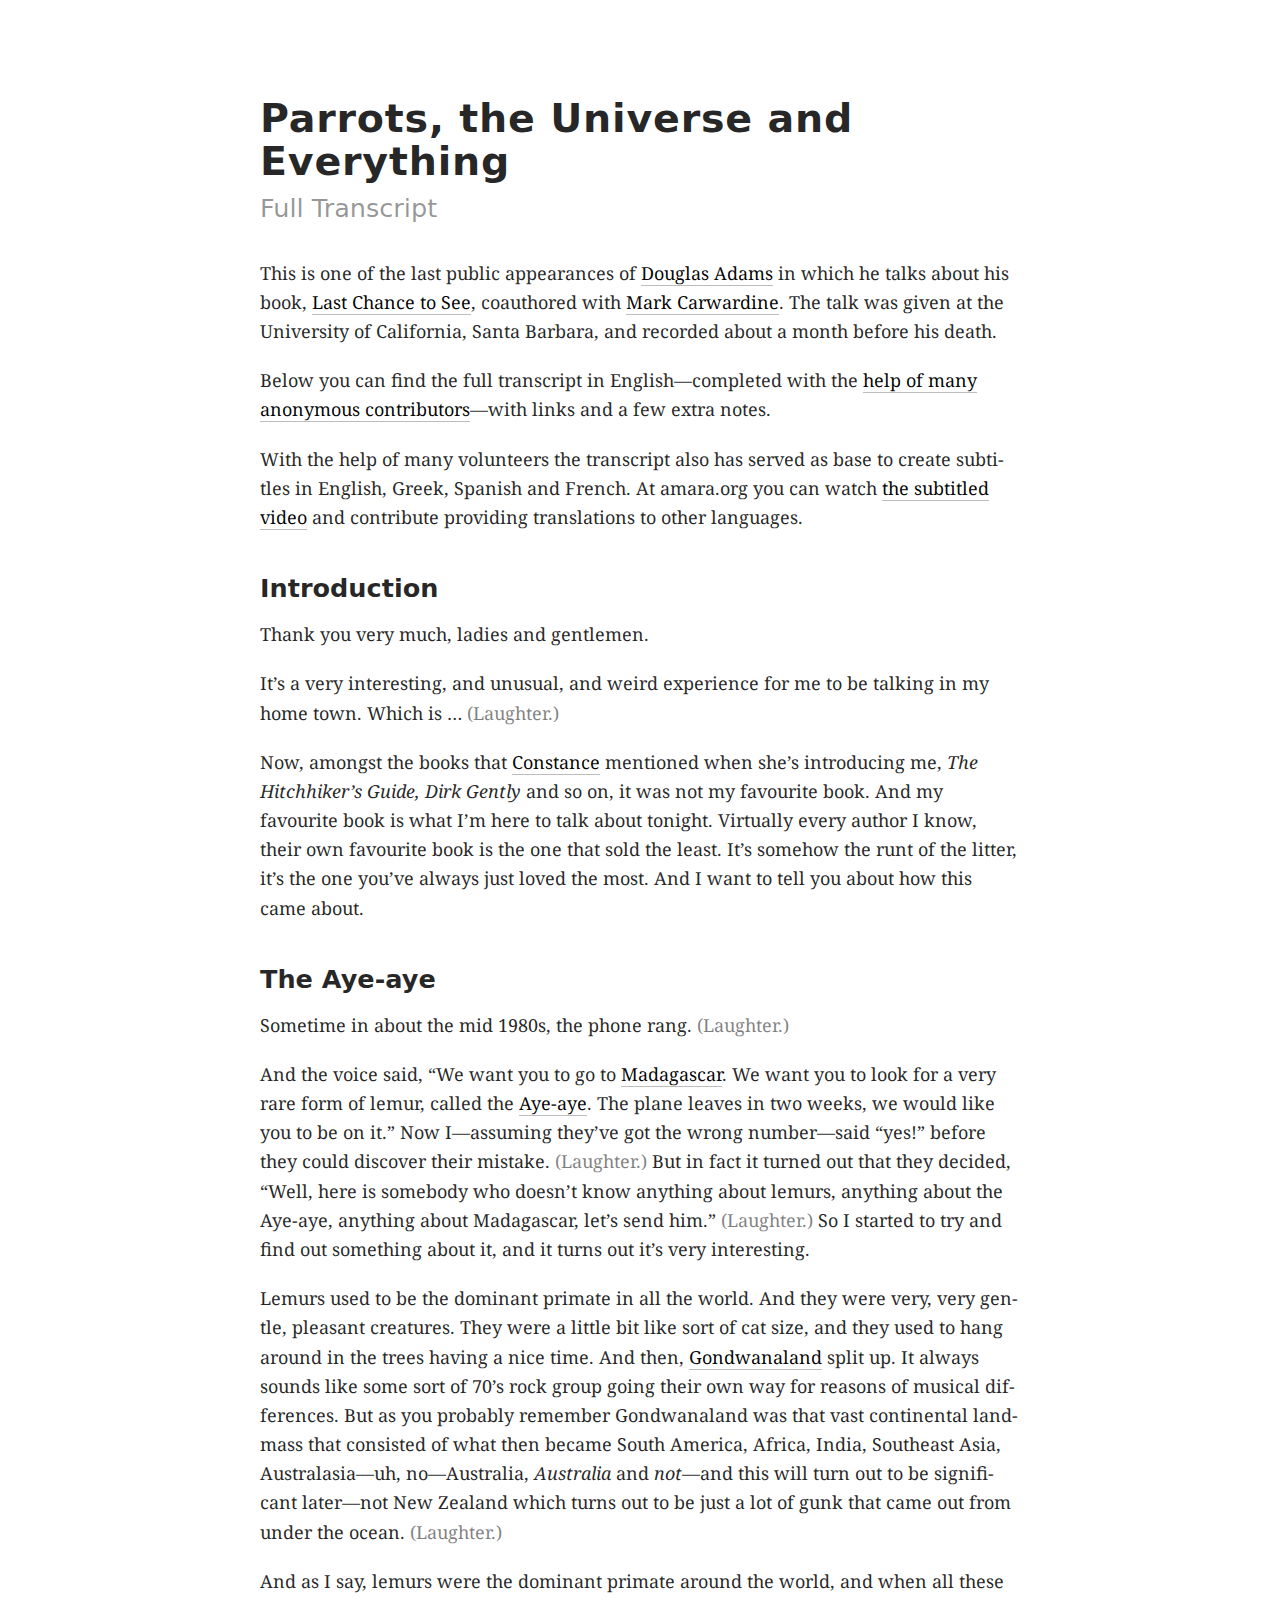
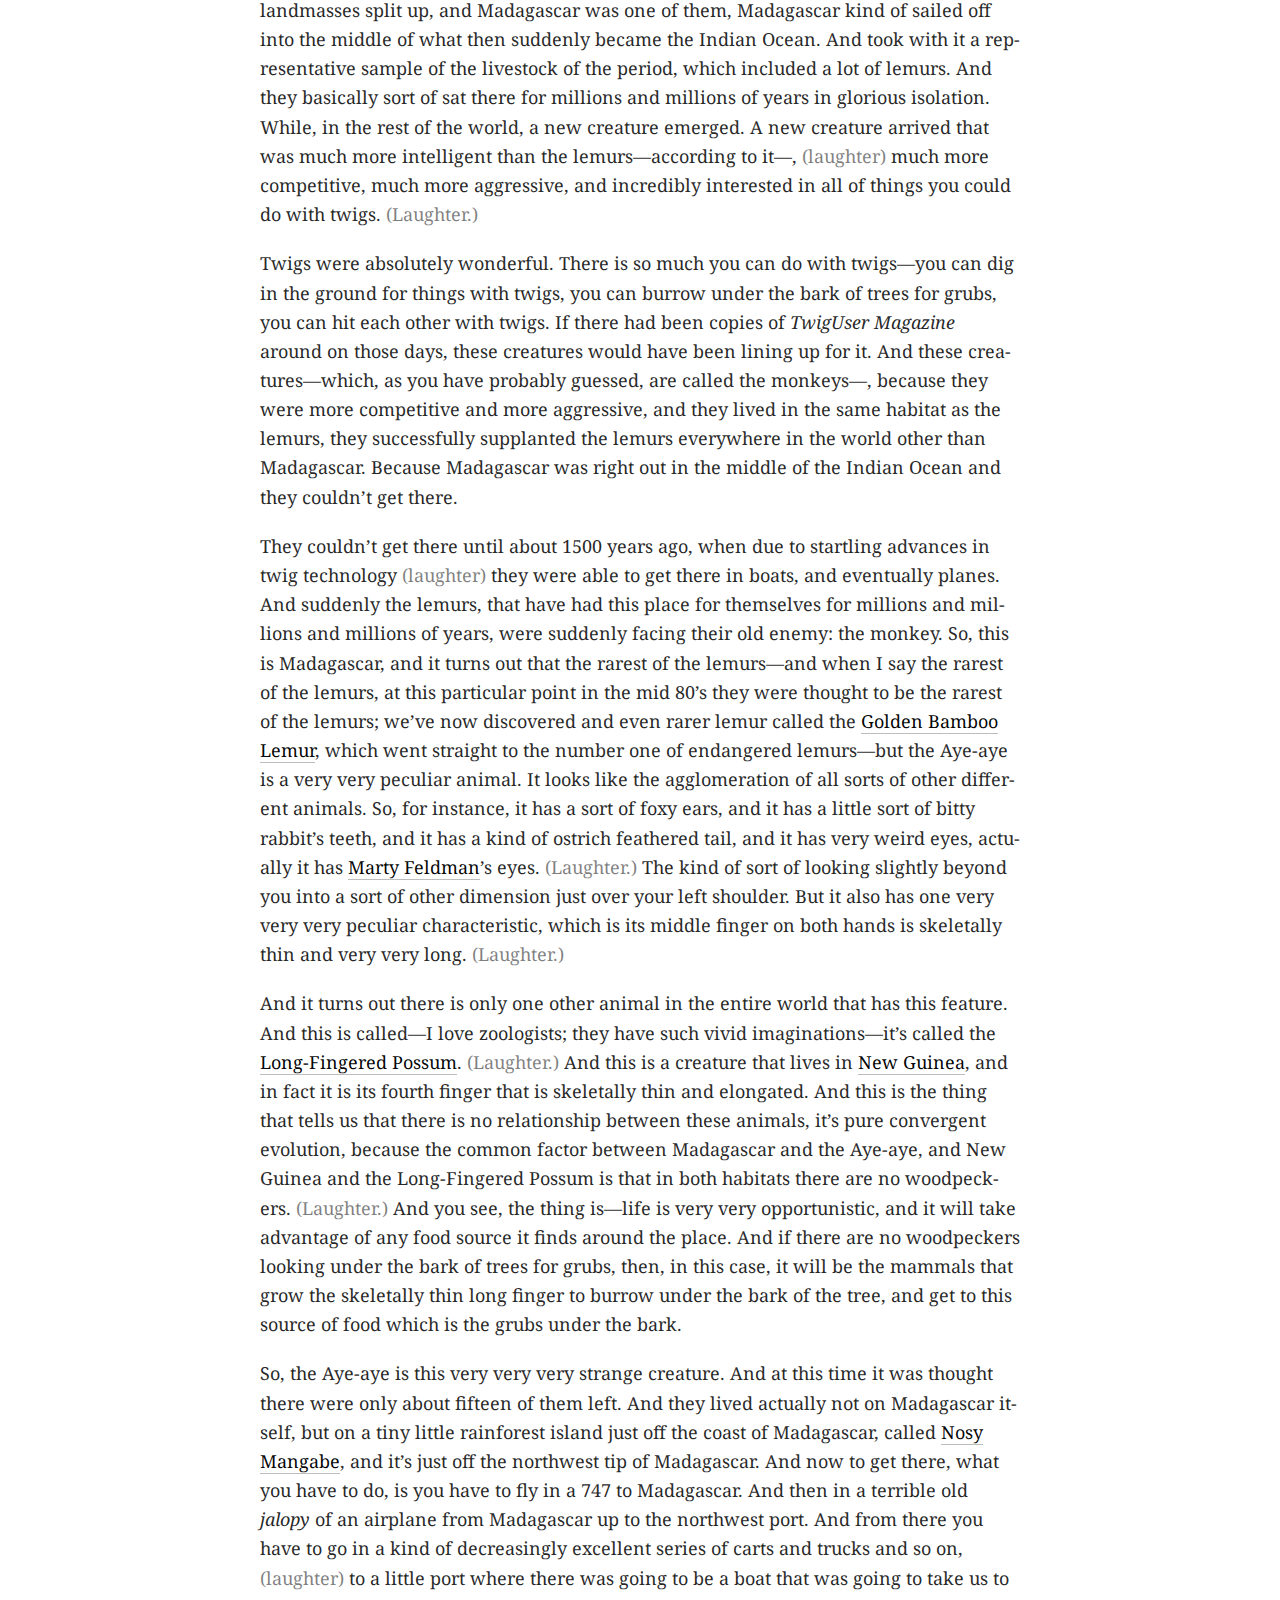
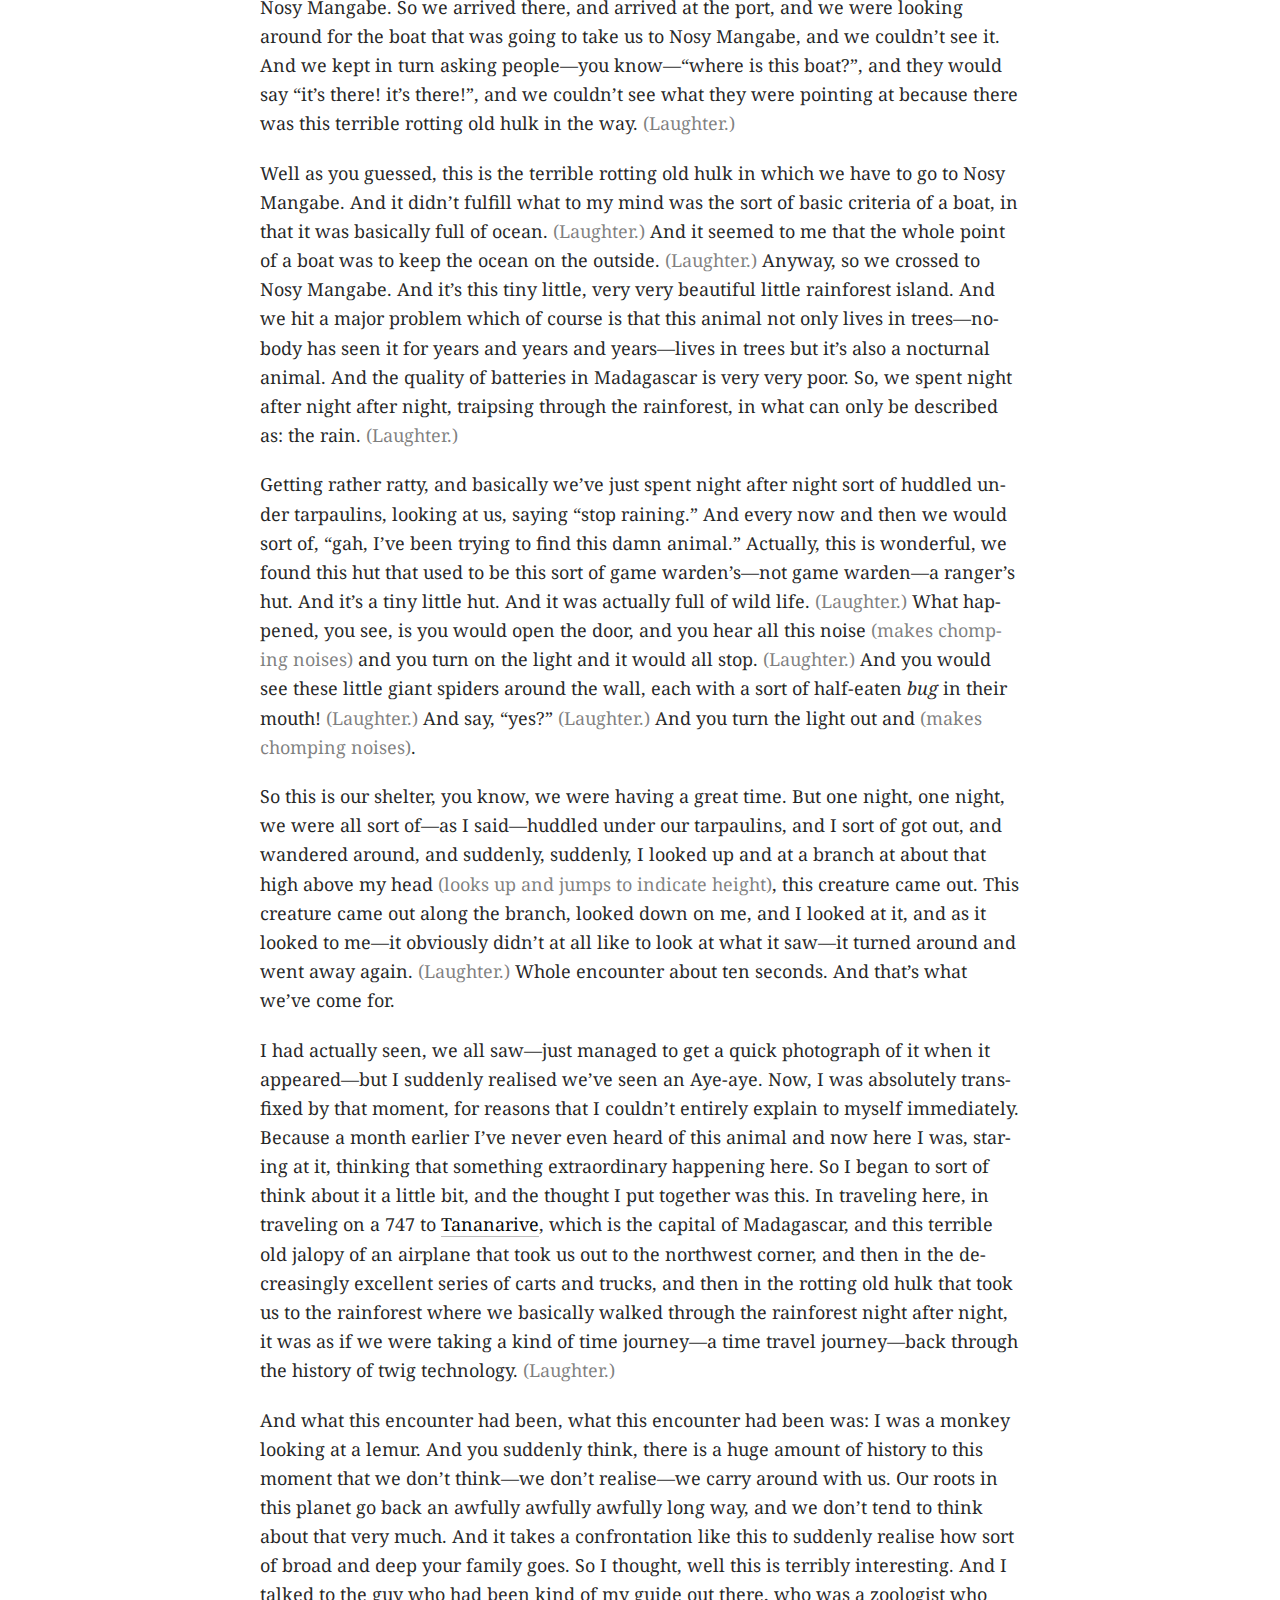
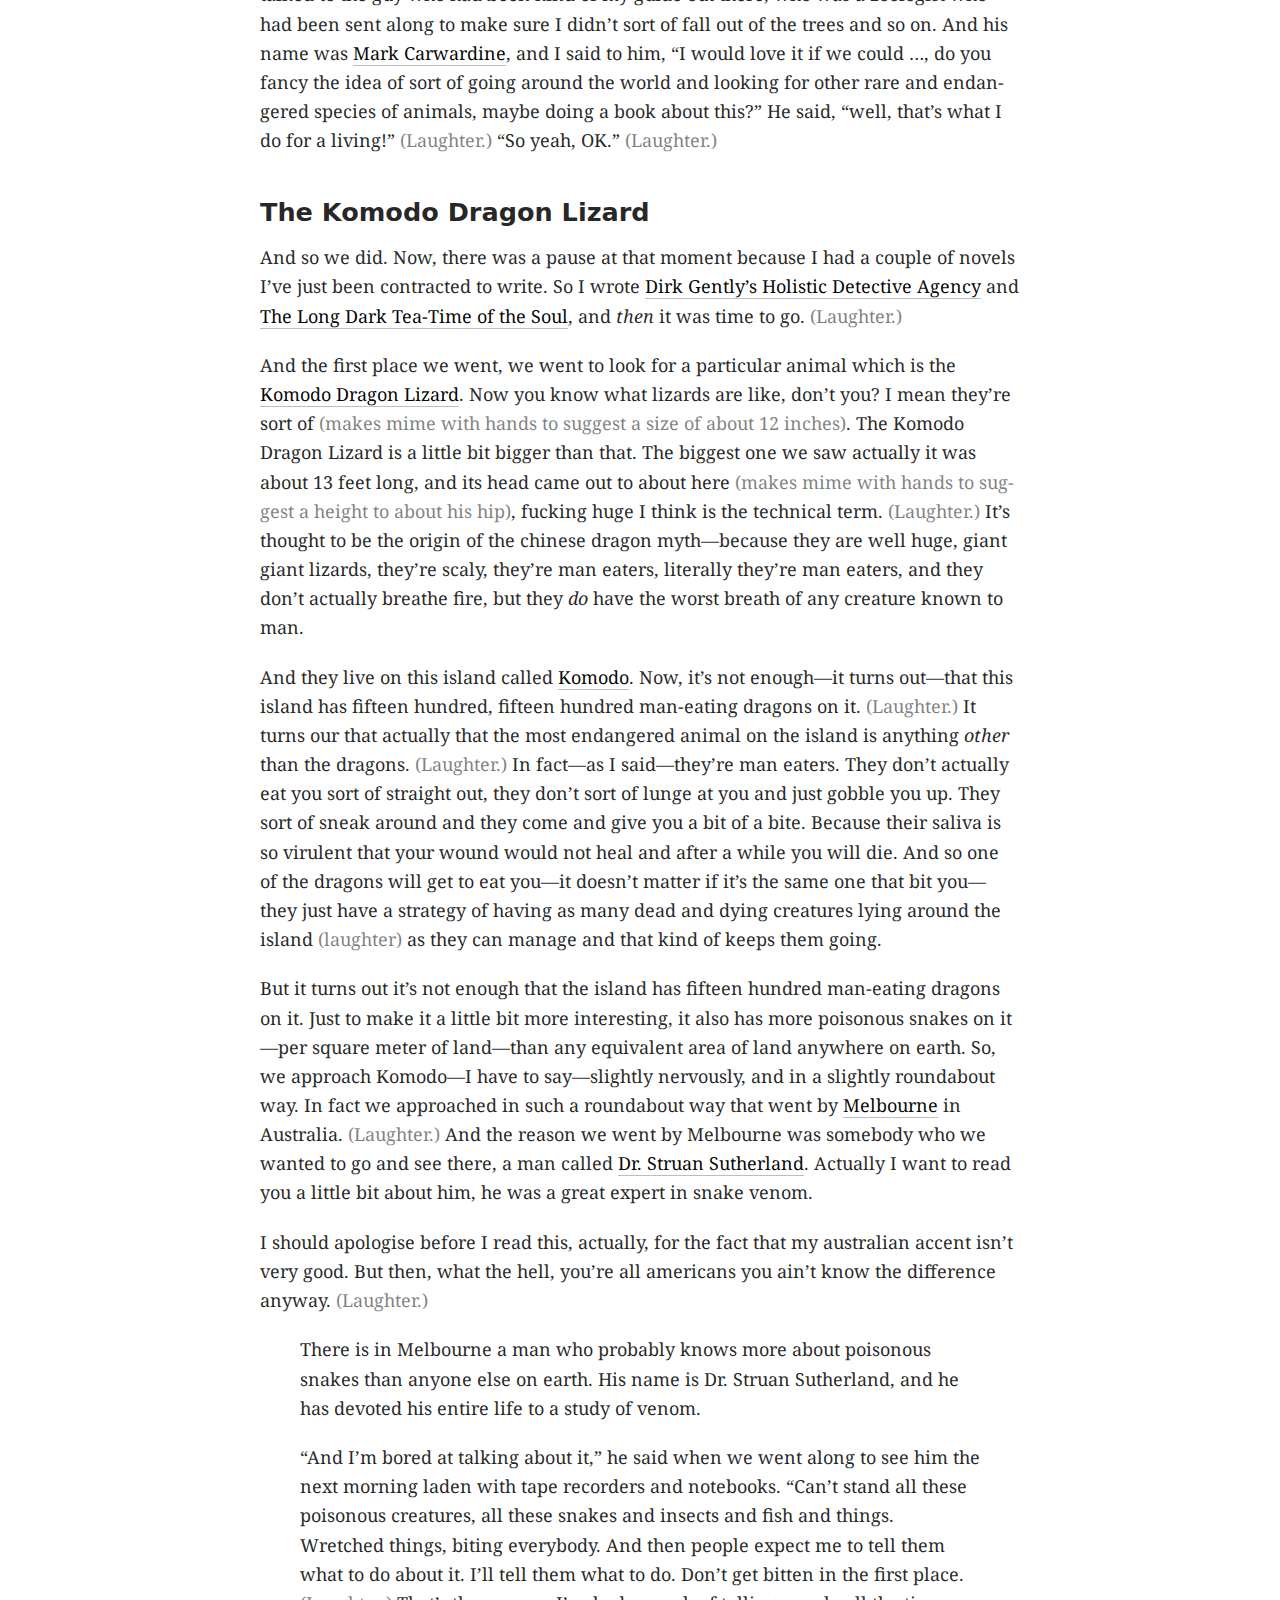
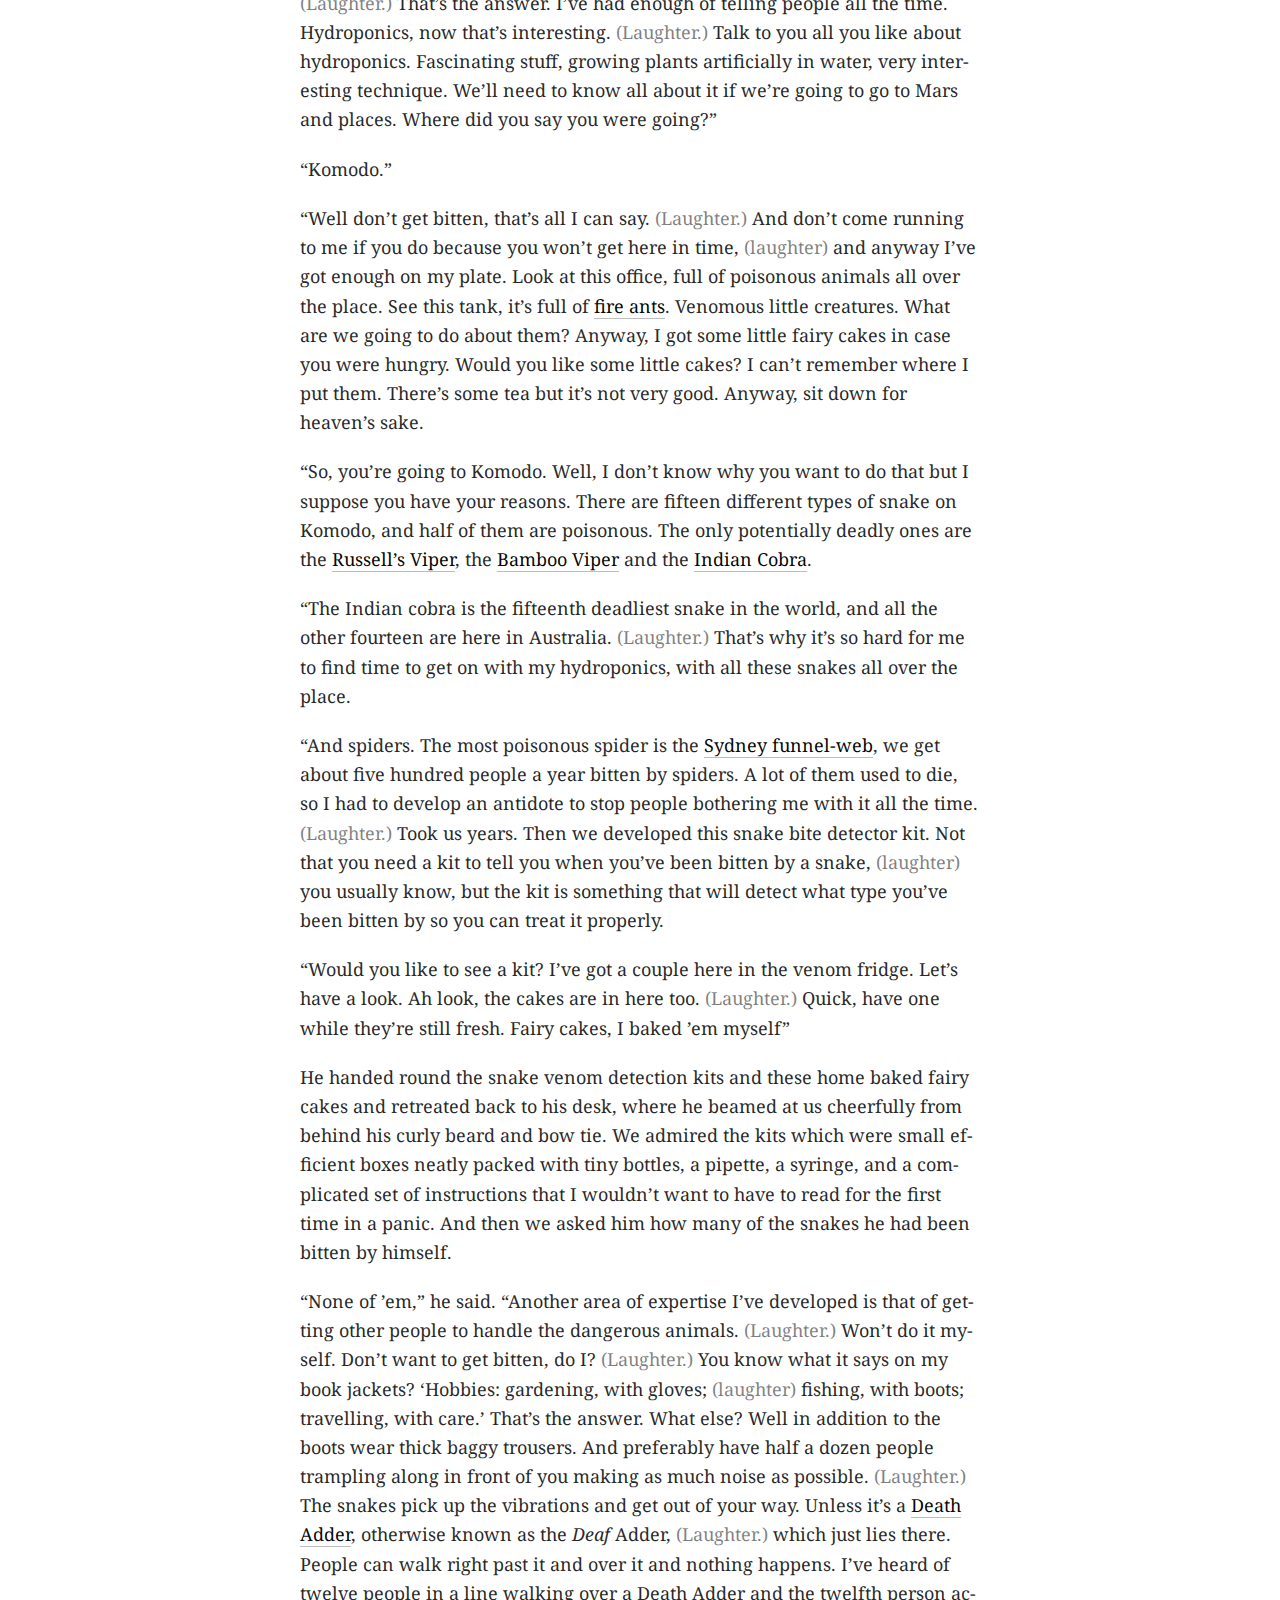
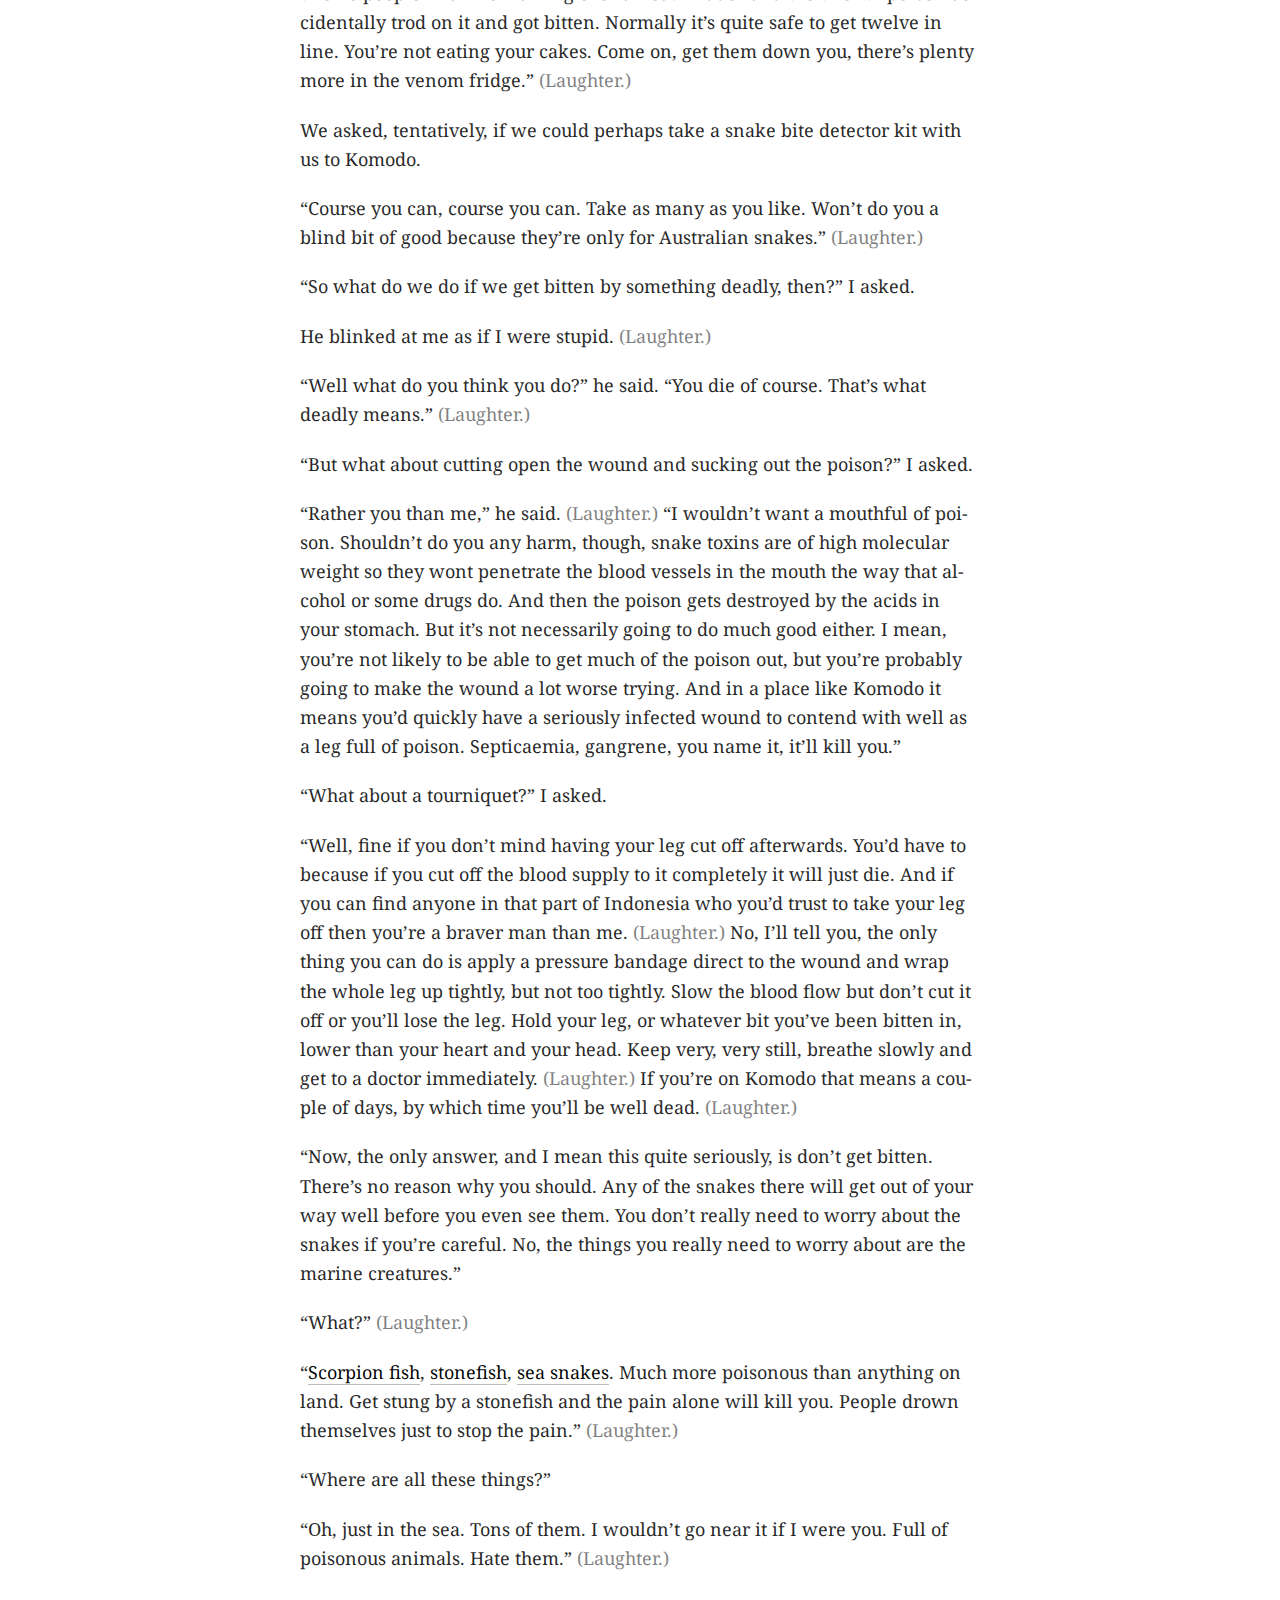
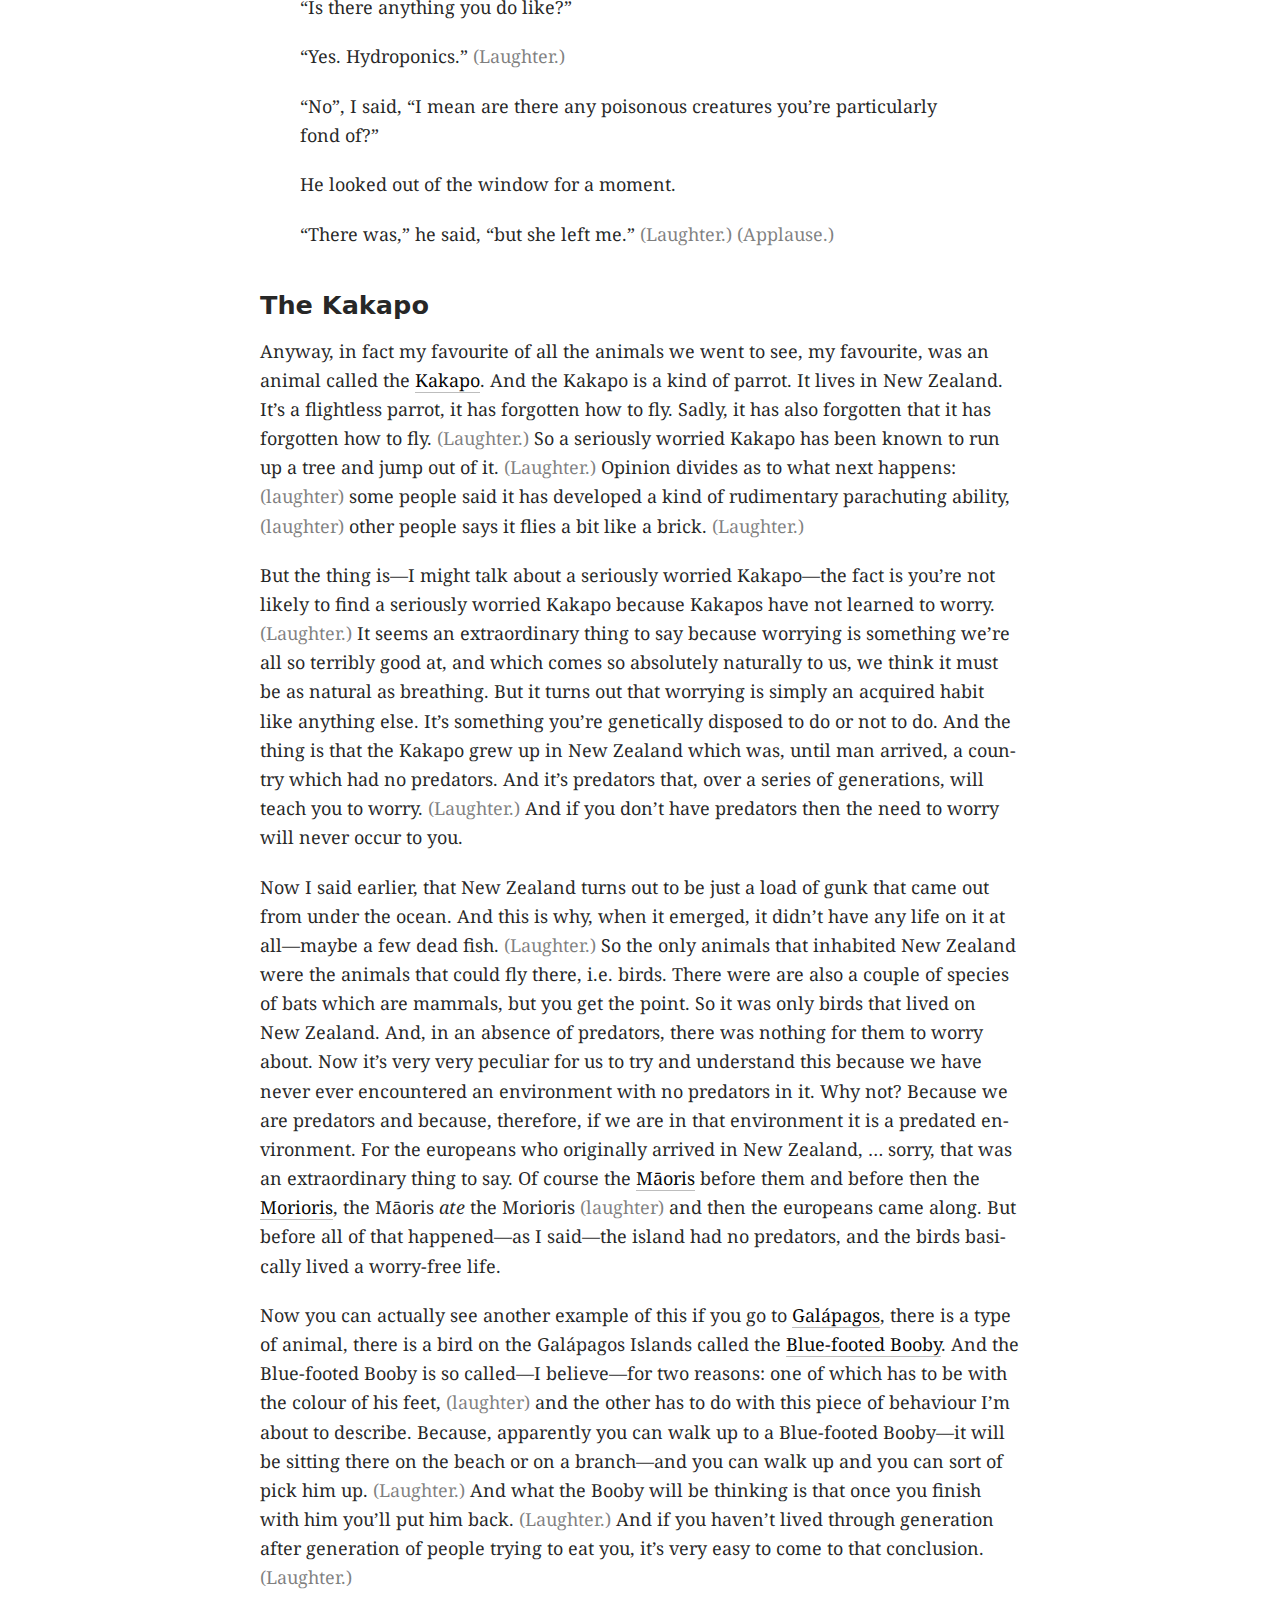
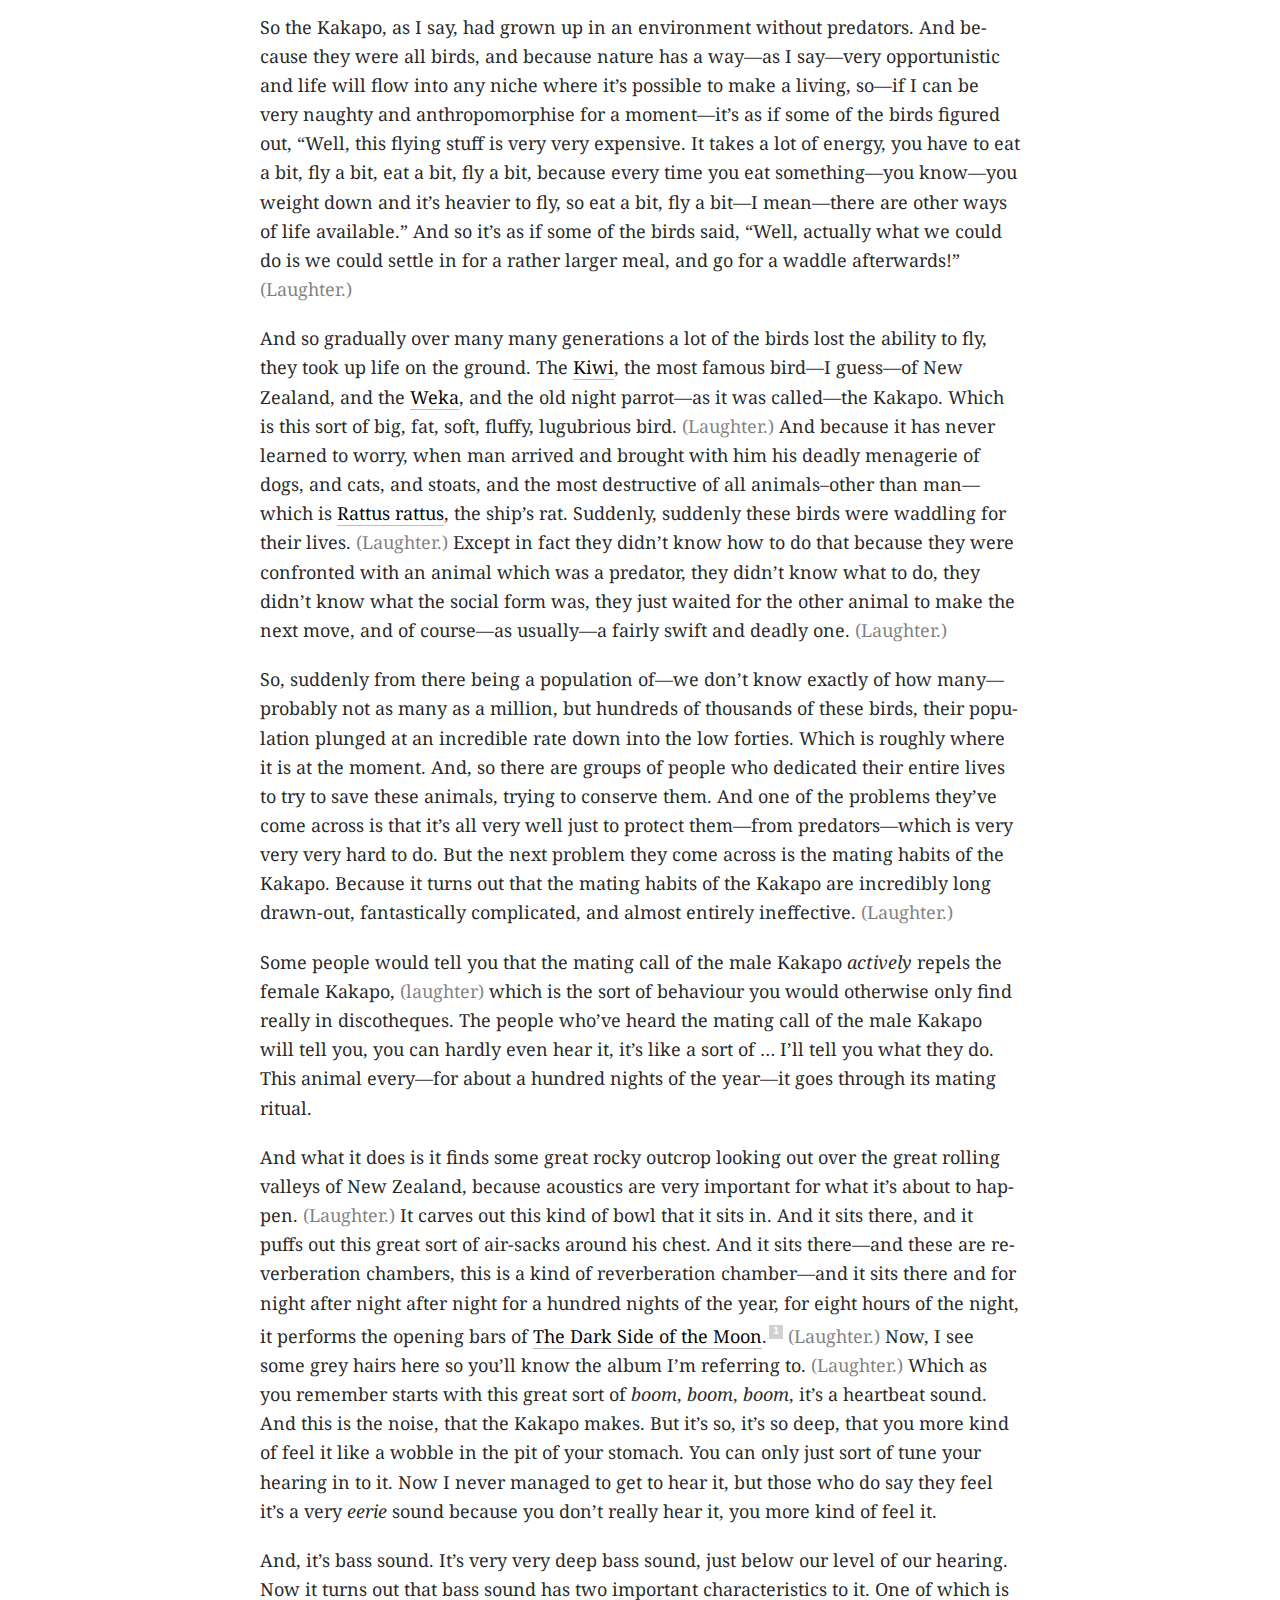
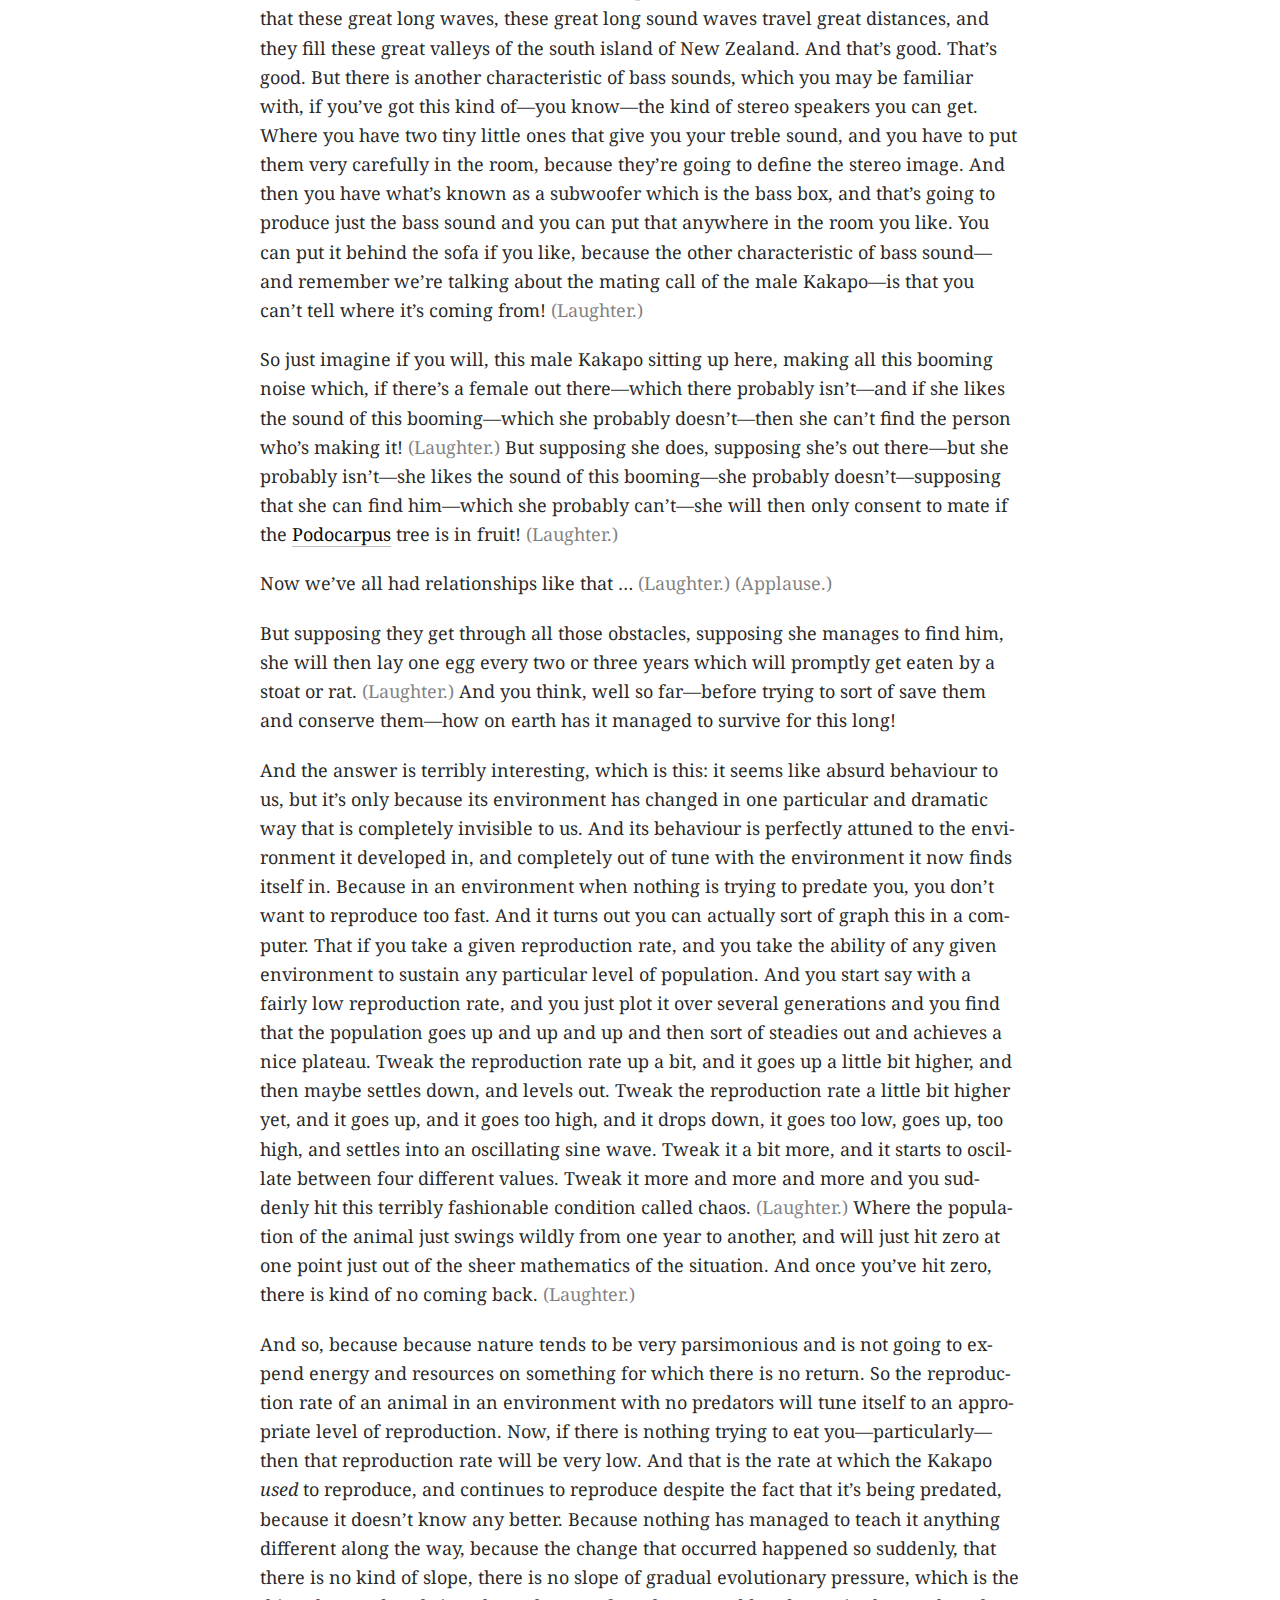
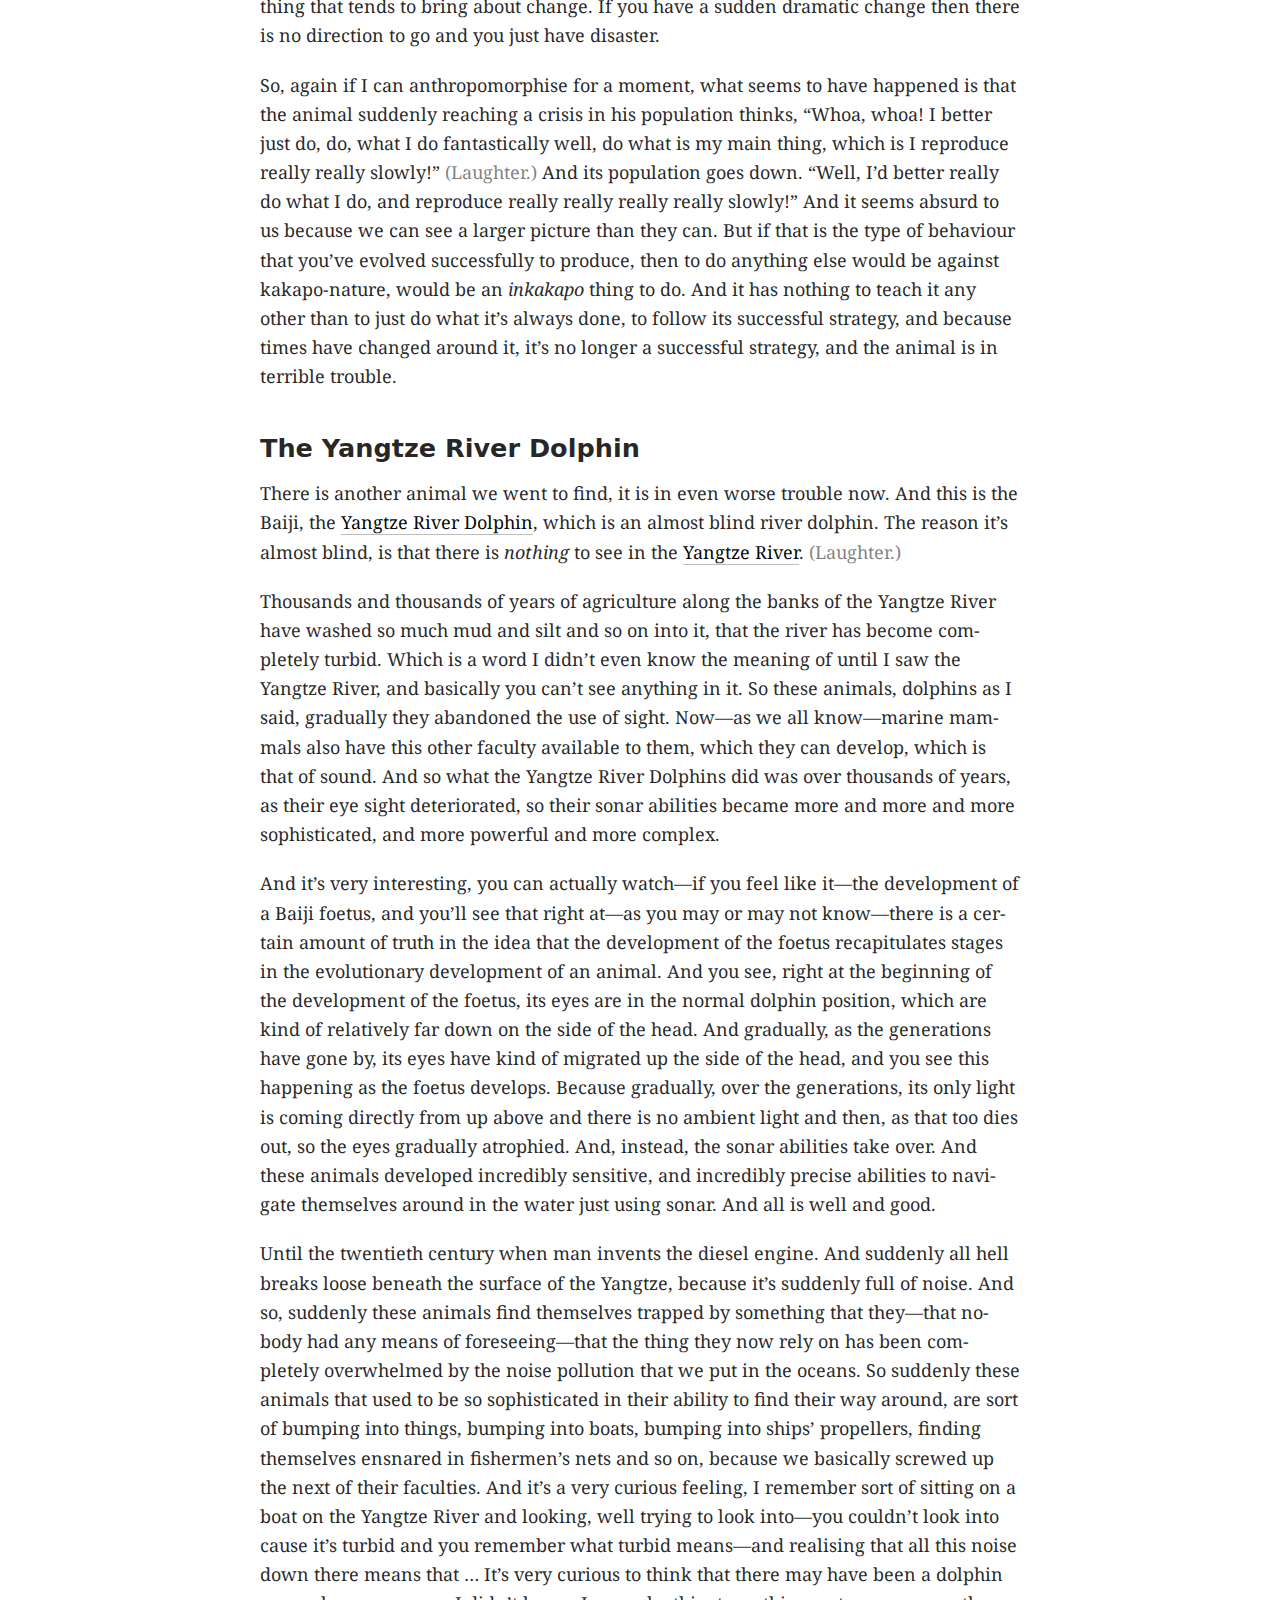
<file: index.html>
<!doctype html>
<html amp lang="en">
<head>
  <meta charset="utf-8">
  <script async src="https://cdn.ampproject.org/v0.js"></script>
  <script async custom-element="amp-youtube" src="https://cdn.ampproject.org/v0/amp-youtube-0.1.js"></script>
  <script async custom-element="amp-analytics" src="https://cdn.ampproject.org/v0/amp-analytics-0.1.js"></script>
  <title>Parrots, the Universe and Everything - Full Transcript</title>
  <link rel="canonical" href="https://nokyotsu.github.io/parrots/">
  <meta name="viewport" content="width=device-width,minimum-scale=1,initial-scale=1">
  <style amp-boilerplate>body{-webkit-animation:-amp-start 8s steps(1,end) 0s 1 normal both;-moz-animation:-amp-start 8s steps(1,end) 0s 1 normal both;-ms-animation:-amp-start 8s steps(1,end) 0s 1 normal both;animation:-amp-start 8s steps(1,end) 0s 1 normal both}@-webkit-keyframes -amp-start{from{visibility:hidden}to{visibility:visible}}@-moz-keyframes -amp-start{from{visibility:hidden}to{visibility:visible}}@-ms-keyframes -amp-start{from{visibility:hidden}to{visibility:visible}}@-o-keyframes -amp-start{from{visibility:hidden}to{visibility:visible}}@keyframes -amp-start{from{visibility:hidden}to{visibility:visible}}</style><noscript><style amp-boilerplate>body{-webkit-animation:none;-moz-animation:none;-ms-animation:none;animation:none}</style></noscript>
  <style amp-custom>body{text-rendering:optimizeLegibility;font:400 18px/1.62 "Droid Serif",sans-serif;color:rgba(0,0,0,.86);background-color:white;margin:0}main{padding:30px 18px 30px;max-width:760px;margin:0 auto}@media only screen and (min-width:800px){main{padding-top:80px}}header,h1,h2{font-family:system-ui,"Helvetica Neue"}header{margin-bottom:1.64em}h1{font-weight:900;font-size:2.2em;line-height:1.1;letter-spacing:.02em;margin:.42em 0 .1em}header p{font-weight:300;font-size:1.42em;color:rgba(0,0,0,.42);margin:0}h2{font-weight:700;font-size:1.42em;margin:1.42em 0 .4em}p{margin:0 0 1.12em;hyphens:auto}main a{color:rgba(0,0,0,.98);text-decoration:none;border-bottom:1px solid rgba(0,0,0,.26)}main a:hover{color:#bc6262;border-color:#bc6262}.action-description{color:rgba(0,0,0,.5)}.footnote-ref a{display:inline-block;text-indent:0;width:14px;text-align:center;font:700 8px/14px system-ui,"Helvetica Neue";border-bottom:0;background-color:rgba(0,0,0,.18);color:#fff;vertical-align:middle;margin-left:2px}footer{margin-top:60px;font-size:80%;line-height:1.32;opacity:.96}footer ol{max-width:680px;list-style-type:decimal;margin:0 0 12px 4px;padding-left:16px}</style>
  <link rel="stylesheet" href="https://fonts.googleapis.com/css?family=Droid+Serif:400,700">
  <meta property="og:url" content="https://nokyotsu.github.io/parrots/">
  <meta property="og:title" content="Parrots, the Universe and Everything">
  <meta property="og:description" content="Video and full transcript of Douglas Adams' talk about his book “Last Chance to See”. One of hist last public appearances, the talk was given at the University of California, Santa Barbara, and recorded about a month before his death.">
  <meta property="og:image" content="https://upload.wikimedia.org/wikipedia/commons/b/b1/Kakapo_Sirocco_1.jpg">
</head>
<body>
  <amp-analytics type="gtag" data-credentials="include">
  <script type="application/json">
  {
    "vars" : {
      "gtag_id": "G-6YXE7XSVFP",
      "config" : {
        "G-6YXE7XSVFP": { "groups": "default" }
      }
    }
  }
  </script>
  </amp-analytics>
  <main>
  <header>
    <h1>Parrots, the Universe and Everything</h1>
    <p>Full Transcript</p>
  </header><p>This is one of the last public appearances of <a href="https://en.wikipedia.org/wiki/Douglas_Adams">Douglas Adams</a> in which he talks
about his book, <a href="https://en.wikipedia.org/wiki/Last_Chance_to_See">Last Chance to See</a>, coauthored with <a href="https://en.wikipedia.org/wiki/Mark_Carwardine">Mark Carwardine</a>.
The talk was given at the University of California, Santa Barbara, and recorded
about a month before his death.</p>
<p><amp-youtube
    data-videoid="_ZG8HBuDjgc"
    layout="responsive"
    width="560" height="315"></amp-youtube></p>
<p>Below you can find the full transcript in English—completed with the <a href="https://github.com/nokyotsu/parrots#history">help of
many anonymous contributors</a>—with links and a few extra notes.</p>
<p>With the help of many volunteers the transcript also has served as base to
create subtitles in English, Greek, Spanish and French. At amara.org you can
watch <a href="https://amara.org/en/videos/yoedZnaqoAov/info/douglas-adams-parrots-the-universe-and-everything/">the subtitled video</a> and contribute providing translations
to other languages.</p>
<h2>Introduction</h2>
<p>Thank you very much, ladies and gentlemen.</p>
<p>It’s a very interesting, and unusual, and weird experience for me to be talking
in my home town. Which is … <span class="action-description">(Laughter.)</span></p>
<p>Now, amongst the books that <a href="https://www.femst.ucsb.edu/people/constance-penley">Constance</a> mentioned when she’s introducing me,
<em>The Hitchhiker’s Guide, Dirk Gently</em> and so on, it was not my favourite book. And
my favourite book is what I’m here to talk about tonight. Virtually every author I know, their own favourite book is the one that sold the least. It’s somehow the runt of the litter, it’s the one you’ve always just loved the most.
And I want to tell you about how this came about.</p>
<h2>The Aye-aye</h2>
<p>Sometime in about the mid 1980s, the phone rang. <span class="action-description">(Laughter.)</span></p>
<p>And the voice said, “We want you to go to <a href="https://en.wikipedia.org/wiki/Madagascar">Madagascar</a>. We want you to look
for a very rare form of lemur, called the <a href="https://en.wikipedia.org/wiki/Aye-aye">Aye-aye</a>. The plane leaves in two
weeks, we would like you to be on it.” Now I—assuming they’ve got the wrong
number—said “yes!” before they could discover their mistake. <span class="action-description">(Laughter.)</span>
But in fact it turned out that they decided, “Well, here is somebody who
doesn’t know anything about lemurs, anything about the Aye-aye, anything about
Madagascar, let’s send him.” <span class="action-description">(Laughter.)</span>
So I started to try and find out something about it, and it turns out
it’s very interesting.</p>
<p>Lemurs used to be the dominant primate in all the world. And they were very,
very gentle, pleasant creatures. They were a little bit like sort of cat
size, and they used to hang around in the trees having a nice time.
And then, <a href="https://en.wikipedia.org/wiki/Gondwanaland">Gondwanaland</a> split up. It always sounds like some sort of 70’s rock
group going their own way for reasons of musical differences. But as you
probably remember Gondwanaland was that vast continental landmass that
consisted of what then became South America, Africa, India, Southeast Asia,
Australasia—uh, no—Australia, <em>Australia</em> and <em>not</em>—and this will turn out to
be significant later—not New Zealand which turns out to be just a lot of gunk
that came out from under the ocean. <span class="action-description">(Laughter.)</span></p>
<p>And as I say, lemurs were the dominant primate around the world, and when all
these landmasses split up, and Madagascar was one of them, Madagascar kind of
sailed off into the middle of what then suddenly became the Indian Ocean.
And took with it a representative sample of the livestock of the period, which
included a lot of lemurs. And they basically sort of sat there for millions
and millions of years in glorious isolation. While, in the rest of the world,
a new creature emerged. A new creature arrived that was much more intelligent
than the lemurs—according to it—, <span class="action-description">(laughter)</span> much more competitive, much
more aggressive, and incredibly interested in all of things you could do with
twigs. <span class="action-description">(Laughter.)</span></p>
<p>Twigs were absolutely wonderful. There is so much you can do with twigs—you
can dig in the ground for things with twigs, you can burrow under the bark of
trees for grubs, you can hit each other with twigs. If there had been copies
of <em>TwigUser Magazine</em> around on those days, these creatures would have been
lining up for it.
And these creatures—which, as you have probably guessed, are called the
monkeys—, because they were more competitive and more aggressive, and they lived
in the same habitat as the lemurs, they successfully supplanted the lemurs
everywhere in the world other than Madagascar. Because Madagascar was right
out in the middle of the Indian Ocean and they couldn’t get there.</p>
<p>They couldn’t get there until about 1500 years ago, when due to startling
advances in twig technology <span class="action-description">(laughter)</span> they were able to get there in boats,
and eventually planes. And suddenly the lemurs, that have had this place for
themselves for millions and millions and millions of years, were suddenly facing
their old enemy: the monkey.
So, this is Madagascar, and it turns out that the rarest of the lemurs—and when
I say the rarest of the lemurs, at this particular point in the mid 80’s they were
thought to be the rarest of the lemurs; we’ve now discovered and even rarer
lemur called the <a href="https://en.wikipedia.org/wiki/Golden_Bamboo_Lemur">Golden Bamboo Lemur</a>, which went straight to the number one
of endangered lemurs—but the Aye-aye is a very very peculiar animal. It looks
like the agglomeration of all sorts of other different animals. So, for
instance, it has a sort of foxy ears, and it has a little sort of bitty rabbit’s
teeth, and it has a kind of ostrich feathered tail, and it has very weird
eyes, actually it has <a href="https://en.wikipedia.org/wiki/Marty_Feldman">Marty Feldman</a>’s eyes. <span class="action-description">(Laughter.)</span> The kind of sort
of looking slightly beyond you into a sort of other dimension just over your
left shoulder. But it also has one very very very peculiar characteristic,
which is its middle finger on both hands is skeletally thin and very very
long. <span class="action-description">(Laughter.)</span></p>
<p>And it turns out there is only one other animal in the entire world that has
this feature. And this is called—I love zoologists; they have such vivid
imaginations—it’s called the <a href="https://en.wikipedia.org/wiki/Long-Fingered_Possum">Long-Fingered Possum</a>. <span class="action-description">(Laughter.)</span> And this
is a creature that lives in <a href="https://en.wikipedia.org/wiki/New_Guinea">New Guinea</a>, and in fact it is its fourth
finger that is skeletally thin and elongated. And this is the thing that tells
us that there is no relationship between these animals, it’s pure convergent
evolution, because the common factor between Madagascar and the Aye-aye, and
New Guinea and the Long-Fingered Possum is that in both habitats there are no
woodpeckers. <span class="action-description">(Laughter.)</span>
And you see, the thing is—life is very very opportunistic, and it will
take advantage of any food source it finds around the place. And if there are
no woodpeckers looking under the bark of trees for grubs, then, in this case,
it will be the mammals that grow the skeletally thin long finger to burrow
under the bark of the tree, and get to this source of food which is the grubs
under the bark.</p>
<p>So, the Aye-aye is this very very very strange creature. And at this time it
was thought there were only about fifteen of them left. And they lived actually
not on Madagascar itself, but on a tiny little rainforest island just off the
coast of Madagascar, called <a href="https://en.wikipedia.org/wiki/Nosy_Mangabe">Nosy Mangabe</a>, and it’s just off the northwest tip
of Madagascar. And now to get there, what you have to do, is you have to fly
in a 747 to Madagascar. And then in a terrible old <em>jalopy</em> of an airplane from
Madagascar up to the northwest port. And from there you have to go in a kind
of decreasingly excellent series of carts and trucks and so on, <span class="action-description">(laughter)</span> to
a little port where there was going to be a boat that was going to take us to
Nosy Mangabe. So we arrived there, and arrived at the port, and we were
looking around for the boat that was going to take us to Nosy Mangabe, and we
couldn’t see it. And we kept in turn asking people—you know—“where is this
boat?”, and they would say “it’s there! it’s there!”, and we couldn’t see what
they were pointing at because there was this terrible rotting old hulk in the
way. <span class="action-description">(Laughter.)</span></p>
<p>Well as you guessed, this is the terrible rotting old hulk in which we have to
go to Nosy Mangabe. And it didn’t fulfill what to my mind was the
sort of basic criteria of a boat, in that it was basically full of ocean.
<span class="action-description">(Laughter.)</span> And it seemed to me that the whole point of a boat was to keep the
ocean on the outside. <span class="action-description">(Laughter.)</span>
Anyway, so we crossed to Nosy Mangabe. And it’s this tiny little, very very
beautiful little rainforest island. And we hit a major problem which of course
is that this animal not only lives in trees—nobody has seen it for years
and years and years—lives in trees but it’s also a nocturnal animal. And the
quality of batteries in Madagascar is very very poor. So, we spent night after
night after night, traipsing through the rainforest, in what can only be
described as: the rain. <span class="action-description">(Laughter.)</span></p>
<p>Getting rather ratty, and basically we’ve just spent night after night sort
of huddled under tarpaulins, looking at us, saying “stop raining.” And
every now and then we would sort of, “gah, I’ve been trying to find this
damn animal.” Actually, this is wonderful, we found this hut that used to be this sort of game warden’s—not game warden—a ranger’s hut. And it’s a tiny little hut. And it was actually full of wild life. <span class="action-description">(Laughter.)</span> What happened, you see,
is you would open the door, and you hear all this noise
<span class="action-description">(makes chomping noises)</span> and you turn on the light and it would all stop.
<span class="action-description">(Laughter.)</span> And you would see these little giant spiders
around the wall, each with  a sort of half-eaten <em>bug</em> in their mouth!
<span class="action-description">(Laughter.)</span> And say, “yes?” <span class="action-description">(Laughter.)</span> And you turn the light out
and <span class="action-description">(makes chomping noises)</span>.</p>
<p>So this is our shelter, you know, we were having a great time. But one
night, one night, we were all sort of—as I said—huddled under our tarpaulins,
and I sort of got out, and wandered around, and suddenly, suddenly, I looked
up and at a branch at about that high above my head
<span class="action-description">(looks up and jumps to indicate height)</span>, this creature came
out. This creature came out along the branch, looked down on me, and I looked
at it, and as it looked to me—it obviously didn’t at all like to look at
what it saw—it turned around and went away again. <span class="action-description">(Laughter.)</span>
Whole encounter about ten seconds. And that’s what we’ve come for.</p>
<p>I had actually seen, we all saw—just managed to get a quick
photograph of it when it appeared—but I suddenly realised we’ve seen an
Aye-aye. Now, I was absolutely transfixed by that moment, for reasons that I
couldn’t entirely explain to myself immediately. Because a month earlier I’ve
never even heard of this animal and now here I was, staring at it, thinking
that something extraordinary happening here. So I began to sort of think about
it a little bit, and the thought I put together was this. In traveling
here, in traveling on a 747 to <a href="https://en.wikipedia.org/wiki/Tananarive">Tananarive</a>, which is the capital of
Madagascar, and this terrible old jalopy of an airplane that took us out to the
northwest corner, and then in the decreasingly excellent series of carts and
trucks, and then in the rotting old hulk that took us to the rainforest where
we basically walked through the rainforest night after night, it was as if we
were taking a kind of time journey—a time travel journey—back through the
history of twig technology. <span class="action-description">(Laughter.)</span></p>
<p>And what this encounter had been, what this encounter had been was: I was a
monkey looking at a lemur. And you suddenly think, there is a huge amount of
history to this moment that we don’t think—we don’t realise—we carry
around with us. Our roots in this planet go back an awfully awfully awfully
long way, and we don’t tend to think about that very much. And it takes a
confrontation like this to suddenly realise how sort of broad and deep your
family goes. So I thought, well this is terribly interesting. And I talked to
the guy who had been kind of my guide out there, who was a zoologist who had
been sent along to make sure I didn’t sort of fall out of the trees and so on.
And his name was <a href="https://en.wikipedia.org/wiki/Mark_Carwardine">Mark Carwardine</a>, and I said to him, “I would love it if
we could …, do you fancy the idea of sort of going around the world and
looking for other rare and endangered species of animals, maybe doing a book
about this?” He said, “well, that’s what I do for a living!” <span class="action-description">(Laughter.)</span>
“So yeah, OK.” <span class="action-description">(Laughter.)</span></p>
<h2>The Komodo Dragon Lizard</h2>
<p>And so we did. Now, there was a pause at that moment because I had a couple of
novels I’ve just been contracted to write. So I wrote
<a href="https://en.wikipedia.org/wiki/Dirk_Gently's_Holistic_Detective_Agency">Dirk Gently’s Holistic Detective Agency</a> and
<a href="https://en.wikipedia.org/wiki/The_Long_Dark_Tea-Time_of_the_Soul">The Long Dark Tea-Time of the Soul</a>, and <em>then</em> it was time to go.
<span class="action-description">(Laughter.)</span></p>
<p>And the first place we went, we went to look for a particular
animal which is the <a href="https://en.wikipedia.org/wiki/Komodo_Dragon">Komodo Dragon Lizard</a>. Now you know
what lizards are like, don’t you? I mean they’re sort of
<span class="action-description">(makes mime with hands to suggest a size of about 12 inches)</span>.
The Komodo Dragon Lizard is a little bit bigger than that. The biggest
one we saw actually it
was about 13 feet long, and its head came out to about here
<span class="action-description">(makes mime with hands to suggest a height to about his hip)</span>,
fucking huge I think is the technical term. <span class="action-description">(Laughter.)</span>
It’s thought to be the origin of the chinese dragon myth—because they
are well huge, giant giant lizards, they’re scaly, they’re man eaters,
literally they’re man eaters, and they don’t actually breathe fire, but they
<em>do</em> have the worst breath of any creature known to man.</p>
<p>And they live on this island called <a href="https://en.wikipedia.org/wiki/Komodo_(island)">Komodo</a>.
Now, it’s not enough—it turns out—that this island has fifteen hundred,
fifteen hundred man-eating dragons on it. <span class="action-description">(Laughter.)</span>
It turns our that actually that the most endangered animal on the
island is anything <em>other</em> than the dragons. <span class="action-description">(Laughter.)</span>
In fact—as I said—they’re man eaters. They don’t actually eat you sort
of straight out, they don’t sort of lunge at you and just gobble you up.
They sort of sneak around and they come and give you a bit of a bite.
Because their saliva is so virulent that
your wound would not heal and after a while you will die. And so one of the
dragons will get to eat you—it doesn’t matter if it’s the same one that bit
you—they just have a strategy of having as many dead and dying creatures
lying around the island <span class="action-description">(laughter)</span> as they can manage
and that kind of keeps them going.</p>
<p>But it turns out it’s not enough that the island has fifteen hundred
man-eating dragons on it. Just to make it a little bit more interesting, it
also has more poisonous snakes on it—per square meter of land—than any
equivalent area of land anywhere on earth. So, we approach Komodo—I have to
say—slightly nervously, and in a slightly roundabout way. In fact we
approached in such a roundabout way that went by <a href="https://en.wikipedia.org/wiki/Melbourne">Melbourne</a> in Australia.
<span class="action-description">(Laughter.)</span> And the reason we went by Melbourne was somebody who we wanted
to go and see there, a man called <a href="https://en.wikipedia.org/wiki/Struan_Sutherland">Dr. Struan Sutherland</a>.
Actually I want to read you a little bit about him, he was a great expert in
snake venom.</p>
<p>I should apologise before I read this, actually, for the fact that
my australian accent isn’t very good. But then, what the hell, you’re
all americans you ain’t know the difference anyway. <span class="action-description">(Laughter.)</span></p>
<blockquote><p>There is in Melbourne a man who probably knows more about poisonous snakes
than anyone else on earth. His name is Dr. Struan Sutherland, and he has
devoted his entire life to a study of venom.</p>
<p>“And I’m bored at talking about it,” he said when we went along to see him
the next morning laden with tape recorders and notebooks. “Can’t stand
all these poisonous creatures, all these snakes and insects and fish and
things. Wretched things, biting everybody. And then people expect me to
tell them what to do about it. I’ll tell them what to do. Don’t get bitten
in the first place. <span class="action-description">(Laughter.)</span> That’s the answer. I’ve had enough of
telling people all the time. Hydroponics, now that’s interesting.
<span class="action-description">(Laughter.)</span> Talk to you all you like about hydroponics. Fascinating stuff,
growing plants artificially in water, very interesting technique. We’ll need
to know all about it if we’re going to go to Mars and places. Where did you
say you were going?”</p>
<p>“Komodo.”</p>
<p>“Well don’t get bitten, that’s all I can say. <span class="action-description">(Laughter.)</span> And don’t come
running to me if you do because you won’t get here in time, <span class="action-description">(laughter)</span> and
anyway I’ve got enough on my plate. Look at this office, full of poisonous
animals all over the place. See this tank, it’s full of <a href="https://en.wikipedia.org/wiki/fire_ants">fire ants</a>. Venomous
little creatures. What are we going to do about them? Anyway, I got some
little fairy cakes in case you were hungry. Would you like some little cakes?
I can’t remember where I put them. There’s some tea but it’s not very good.
Anyway, sit down for heaven’s sake.</p>
<p>“So, you’re going to Komodo. Well, I don’t know why you want to do that but I
suppose you have your reasons. There are fifteen different types of snake on
Komodo, and half of them are poisonous. The only potentially deadly ones are
the <a href="https://en.wikipedia.org/wiki/Russell's_Viper">Russell’s Viper</a>, the <a href="https://en.wikipedia.org/wiki/Trimeresurus_stejnegeri">Bamboo Viper</a>
and the <a href="https://en.wikipedia.org/wiki/Indian_Cobra">Indian Cobra</a>.</p>
<p>“The Indian cobra is the fifteenth deadliest snake in the world, and all the
other fourteen are here in Australia. <span class="action-description">(Laughter.)</span> That’s why it’s so hard
for me to find time to get on with my hydroponics, with all these snakes all
over the place.</p>
<p>“And spiders. The most poisonous spider is the <a href="https://en.wikipedia.org/wiki/Sydney_funnel-web">Sydney funnel-web</a>, we get
about five hundred people a year bitten by spiders. A lot of them used to
die, so I had to develop an antidote to stop people bothering me with it all
the time. <span class="action-description">(Laughter.)</span> Took us years. Then we developed this snake bite
detector kit. Not that you need a kit to tell you when you’ve been bitten by
a snake, <span class="action-description">(laughter)</span> you usually know, but the kit is something that will
detect what type you’ve been bitten by so you can treat it properly.</p>
<p>“Would you like to see a kit? I’ve got a couple here in the venom fridge.
Let’s have a look. Ah look, the cakes are in here too. <span class="action-description">(Laughter.)</span> Quick,
have one while they’re still fresh. Fairy cakes, I baked ’em myself”</p>
<p>He handed round the snake venom detection kits and these home baked fairy
cakes and retreated back to his desk, where he beamed at us cheerfully from
behind his curly beard and bow tie. We admired the kits which were small
efficient boxes neatly packed with tiny bottles, a pipette, a syringe, and a
complicated set of instructions that I wouldn’t want to have to read for the
first time in a panic. And then we asked him how many of the snakes he had
been bitten by himself.</p>
<p>“None of ’em,” he said. “Another area of expertise I’ve developed is that
of getting other people to handle the dangerous animals. <span class="action-description">(Laughter.)</span> Won’t
do it myself. Don’t want to get bitten, do I? <span class="action-description">(Laughter.)</span> You know what it
says on my book jackets? ‘Hobbies: gardening, with gloves; <span class="action-description">(laughter)</span>
fishing, with boots; travelling, with care.’ That’s the answer. What else?
Well in addition to the boots wear thick baggy trousers. And preferably have
half a dozen people trampling along in front of you making as much noise as
possible. <span class="action-description">(Laughter.)</span> The snakes pick up the vibrations and get out of your
way. Unless it’s a <a href="https://en.wikipedia.org/wiki/Acanthophis">Death Adder</a>, otherwise known as the
<em>Deaf</em> Adder, <span class="action-description">(Laughter.)</span> which just lies there. People can walk right past
it and over it and nothing happens. I’ve heard of twelve people in a line
walking over a Death Adder and the twelfth person accidentally trod on it
and got bitten. Normally it’s quite safe to get twelve in line. You’re not
eating your cakes. Come on, get them down you, there’s plenty more in the
venom fridge.” <span class="action-description">(Laughter.)</span></p>
<p>We asked, tentatively, if we could perhaps take a snake bite detector kit with
us to Komodo.</p>
<p>“Course you can, course you can. Take as many as you like. Won’t do you a
blind bit of good because they’re only for Australian snakes.” <span class="action-description">(Laughter.)</span></p>
<p>“So what do we do if we get bitten by something deadly, then?” I asked.</p>
<p>He blinked at me as if I were stupid. <span class="action-description">(Laughter.)</span></p>
<p>“Well what do you think you do?” he said. “You die of course. That’s what
deadly means.” <span class="action-description">(Laughter.)</span></p>
<p>“But what about cutting open the wound and sucking out the poison?”
I asked.</p>
<p>“Rather you than me,” he said. <span class="action-description">(Laughter.)</span> “I wouldn’t want a mouthful
of poison. Shouldn’t do you any harm, though, snake toxins are of high
molecular weight so they wont penetrate the blood vessels in the mouth the
way that alcohol or some drugs do. And then the poison gets destroyed by the
acids in your stomach. But it’s not necessarily going to do much good either.
I mean, you’re not likely to be able to get much of the poison out, but
you’re probably going to make the wound a lot worse trying. And in a place
like Komodo it means you’d quickly have a seriously infected wound to contend
with well as a leg full of poison. Septicaemia, gangrene, you name it,
it’ll kill you.”</p>
<p>“What about a tourniquet?” I asked.</p>
<p>“Well, fine if you don’t mind having your leg cut off afterwards. You’d have
to because if you cut off the blood supply to it completely it will just die.
And if you can find anyone in that part of Indonesia who you’d trust to take
your leg off then you’re a braver man than me. <span class="action-description">(Laughter.)</span> No, I’ll tell
you, the only thing you can do is apply a pressure bandage direct to the
wound and wrap the whole leg up tightly, but not too tightly. Slow the blood
flow but don’t cut it off or you’ll lose the leg. Hold your leg, or whatever
bit you’ve been bitten in, lower than your heart and your head. Keep very,
very still, breathe slowly and get to a doctor immediately. <span class="action-description">(Laughter.)</span>
If you’re on Komodo that means a couple of days, by which time you’ll be well
dead. <span class="action-description">(Laughter.)</span></p>
<p>“Now, the only answer, and I mean this quite seriously, is don’t get bitten.
There’s no reason why you should. Any of the snakes there will get out of
your way well before you even see them. You don’t really need to worry about
the snakes if you’re careful. No, the things you really need to worry about
are the marine creatures.”</p>
<p>“What?” <span class="action-description">(Laughter.)</span></p>
<p>“<a href="https://en.wikipedia.org/wiki/Scorpion_fish">Scorpion fish</a>, <a href="https://en.wikipedia.org/wiki/stonefish">stonefish</a>, <a href="https://en.wikipedia.org/wiki/sea_snakes">sea snakes</a>. Much more poisonous than
anything on land. Get stung by a stonefish and the pain alone will kill you.
People drown themselves just to stop the pain.” <span class="action-description">(Laughter.)</span></p>
<p>“Where are all these things?”</p>
<p>“Oh, just in the sea. Tons of them. I wouldn’t go near it if I were you.
Full of poisonous animals. Hate them.” <span class="action-description">(Laughter.)</span></p>
<p>“Is there anything you do like?”</p>
<p>“Yes. Hydroponics.” <span class="action-description">(Laughter.)</span></p>
<p>“No”, I said, “I mean are there any poisonous creatures you’re
particularly fond of?”</p>
<p>He looked out of the window for a moment.</p>
<p>“There was,” he said, “but she left me.” <span class="action-description">(Laughter.)</span> <span class="action-description">(Applause.)</span></p>
</blockquote>
<h2>The Kakapo</h2>
<p>Anyway, in fact my favourite of all the animals we went to see, my favourite,
was an animal called the <a href="https://en.wikipedia.org/wiki/Kakapo">Kakapo</a>. And the Kakapo is a kind of parrot. It
lives in New Zealand. It’s a flightless parrot, it has forgotten how to fly.
Sadly, it has also forgotten that it has forgotten how to fly. <span class="action-description">(Laughter.)</span>
So a seriously worried Kakapo has been known to run up a tree and jump out of
it. <span class="action-description">(Laughter.)</span> Opinion divides as to what next happens: <span class="action-description">(laughter)</span> some
people said it has developed a kind of rudimentary parachuting ability,
<span class="action-description">(laughter)</span> other people says it flies a bit like a brick. <span class="action-description">(Laughter.)</span></p>
<p>But the thing is—I might talk about a seriously worried Kakapo—the fact is
you’re not likely to find a seriously worried Kakapo because Kakapos have not
learned to worry. <span class="action-description">(Laughter.)</span> It seems an extraordinary thing to say because
worrying is something we’re all so terribly good at, and which comes so
absolutely naturally to us, we think it must be as natural as breathing. But
it turns out that worrying is simply an acquired habit like anything else. It’s
something you’re genetically disposed to do or not to do. And the thing is that
the Kakapo grew up in New Zealand which was, until man arrived, a country which
had no predators. And it’s predators that, over a series of generations, will
teach you to worry. <span class="action-description">(Laughter.)</span> And if you don’t have predators then the need
to worry will never occur to you.</p>
<p>Now I said earlier, that New Zealand turns out to be just a load of gunk that
came out from under the ocean. And this is why, when it emerged, it didn’t
have any life on it at all—maybe a few dead fish. <span class="action-description">(Laughter.)</span> So the only
animals that inhabited New Zealand were the animals that could fly there,
i.e. birds. There were are also a couple of species of bats which are mammals,
but you get the point. So it was only birds that lived on New Zealand. And, in
an absence of predators, there was nothing for them to worry about. Now it’s
very very peculiar for us to try and understand this because we have never ever
encountered an environment with no predators in it. Why not? Because we are
predators and because, therefore, if we are in that environment it is a
predated environment.
For the europeans who originally arrived in New Zealand, … sorry, that was
an extraordinary thing to say. Of course the <a href="https://en.wikipedia.org/wiki/Māori">Māoris</a> before them and before
then the <a href="https://en.wikipedia.org/wiki/Moriori">Morioris</a>, the Māoris <em>ate</em> the Morioris <span class="action-description">(laughter)</span> and then
the europeans came along. But before all of that happened—as I said—the
island had no predators, and the birds basically lived a worry-free life.</p>
<p>Now you can actually see another example of this if you go to <a href="https://en.wikipedia.org/wiki/Galápagos">Galápagos</a>,
there is a type of animal, there is a bird on the Galápagos Islands called the
<a href="https://en.wikipedia.org/wiki/Blue-footed_Booby">Blue-footed Booby</a>. And the Blue-footed Booby is so called—I believe—for
two reasons: one of which has to be with the colour of his feet, <span class="action-description">(laughter)</span>
and the other has to do with this piece of behaviour I’m about to describe.
Because, apparently you can walk up to a Blue-footed Booby—it will be sitting
there on the beach or on a branch—and you can walk up and you can sort of
pick him up. <span class="action-description">(Laughter.)</span> And what the Booby will be thinking is that once you
finish with him you’ll put him back. <span class="action-description">(Laughter.)</span>
And if you haven’t lived through generation after generation of people trying
to eat you, it’s very easy to come to that conclusion. <span class="action-description">(Laughter.)</span></p>
<p>So the Kakapo, as I say, had grown up in an environment without predators. And
because they were all birds, and because nature has a way—as I say—very
opportunistic and life will flow into any niche where it’s possible to make a
living, so—if I can be very naughty and anthropomorphise for a moment—it’s
as if some of the birds figured out, “Well, this flying stuff is very very
expensive. It takes a lot of energy, you have to eat a bit, fly a bit, eat a
bit, fly a bit, because every time you eat something—you know—you weight
down and it’s heavier to fly, so eat a bit, fly a bit—I mean—there are
other ways of life available.” And so it’s as if some of the birds said, “Well,
actually what we could do is we could settle in for a rather larger meal, and
go for a waddle afterwards!” <span class="action-description">(Laughter.)</span></p>
<p>And so gradually over many many generations a lot of the birds lost the
ability to fly, they took up life on the ground. The <a href="https://en.wikipedia.org/wiki/Kiwi">Kiwi</a>, the most famous
bird—I guess—of New Zealand, and the <a href="https://en.wikipedia.org/wiki/Weka">Weka</a>, and the old night
parrot—as it was called—the Kakapo. Which is this sort of big, fat, soft,
fluffy, lugubrious bird. <span class="action-description">(Laughter.)</span> And because it has never learned to
worry, when man arrived and brought with him his deadly menagerie of dogs, and
cats, and stoats, and the most destructive of all animals–other than
man—which is <a href="https://en.wikipedia.org/wiki/Rattus_rattus">Rattus rattus</a>, the ship’s rat. Suddenly, suddenly these
birds were waddling for their lives. <span class="action-description">(Laughter.)</span> Except in fact they didn’t
know how to do that because they were confronted with an animal which was a
predator, they didn’t know what to do, they didn’t know what the social form
was, they just waited for the other animal to make the next move, and of
course—as usually—a fairly swift and deadly one. <span class="action-description">(Laughter.)</span></p>
<p>So, suddenly from there being a population of—we don’t know exactly of how
many—probably not as many as a million, but hundreds of thousands of these
birds, their population plunged at an incredible rate down into the low
forties. Which is roughly where it is at the moment. And, so there are groups
of people who dedicated their entire lives to try to save these animals, trying
to conserve them. And one of the problems they’ve come across is that it’s all
very well just to protect them—from predators—which is very very very hard
to do. But the next problem they come across is the mating habits of the
Kakapo. Because it turns out that the mating habits of the Kakapo are
incredibly long drawn-out, fantastically complicated, and almost entirely
ineffective. <span class="action-description">(Laughter.)</span></p>
<p>Some people would tell you that the mating call of the male Kakapo <em>actively</em>
repels the female Kakapo, <span class="action-description">(laughter)</span> which is the sort of behaviour you would otherwise only find really in discotheques. The people who’ve heard the mating
call of the male Kakapo will tell you, you can hardly even hear it, it’s like a
sort of … I’ll tell you what they do.
This animal every—for about a hundred nights of the year—it goes through
its mating ritual.</p>
<p>And what it does is it finds some great rocky outcrop looking out over the
great rolling valleys of New Zealand, because acoustics are very important for
what it’s about to happen. <span class="action-description">(Laughter.)</span>
It carves out this kind of bowl that it sits in. And it sits there, and it puffs
out this great sort of air-sacks around his chest. And it sits there—and these
are reverberation chambers, this is a kind of reverberation chamber—and it
sits there and for night after night after night for a hundred nights of the
year, for eight hours of the night, it performs the opening bars of
<a href="https://en.wikipedia.org/wiki/The_Dark_Side_of_the_Moon">The Dark Side of the Moon</a>.<sup class="footnote-ref" id="ref-dark-side-of-the-moon"><a href="#dark-side-of-the-moon">1</a></sup> <span class="action-description">(Laughter.)</span>
Now, I see some grey hairs here so you’ll know the album I’m referring to.
<span class="action-description">(Laughter.)</span>
Which as you remember starts with this great sort of <em>boom</em>, <em>boom</em>, <em>boom</em>,
it’s a heartbeat sound. And this is the noise, that the Kakapo
makes. But it’s so, it’s so deep, that you more kind of feel it like a wobble
in the pit of your stomach. You can only just sort of tune your hearing in to
it. Now I never managed to get to hear it, but those who do say they feel it’s
a very <em>eerie</em> sound because you don’t really hear it, you more kind of feel it.</p>
<p>And, it’s bass sound. It’s very very deep bass sound, just below our level of
our hearing. Now it turns out that bass sound has two important
characteristics to it. One of which is that these great long waves, these
great long sound waves travel great distances, and they fill these great
valleys of the south island of New Zealand. And that’s good. That’s good. But
there is another characteristic of bass sounds, which you may be familiar
with, if you’ve got this kind of—you know—the kind of stereo speakers you can
get. Where you have two tiny little ones that give you your treble sound, and
you have to put them very carefully in the room, because they’re going to
define the stereo image. And then you have what’s known as a subwoofer which
is the bass box, and that’s going to produce just the bass sound and you can
put that anywhere in the room you like. You can put it behind the sofa if you
like, because the other characteristic of bass sound—and remember we’re
talking about the mating call of the male Kakapo—is that you can’t tell where
it’s coming from! <span class="action-description">(Laughter.)</span></p>
<p>So just imagine if you will, this male Kakapo sitting up here, making all this
booming noise which, if there’s a female out there—which there probably
isn’t—and if she likes the sound of this booming—which she probably
doesn’t—then she can’t find the person who’s making it! <span class="action-description">(Laughter.)</span>
But supposing she does, supposing she’s out there—but she probably
isn’t—she likes the sound of this booming—she probably doesn’t—supposing
that she can find him—which she probably can’t—she will then only consent
to mate if the <a href="https://en.wikipedia.org/wiki/Podocarpus">Podocarpus</a> tree is in fruit! <span class="action-description">(Laughter.)</span></p>
<p>Now we’ve all had relationships like that … <span class="action-description">(Laughter.)</span> <span class="action-description">(Applause.)</span></p>
<p>But supposing they get through all those obstacles, supposing she manages to
find him, she will then lay one egg every two or three years which will
promptly get eaten by a stoat or rat. <span class="action-description">(Laughter.)</span> And you think, well so
far—before trying to sort of save them and conserve them—how on earth has
it managed to survive for this long!</p>
<p>And the answer is terribly interesting, which is this: it seems like
absurd behaviour to us, but it’s only because its environment has changed in
one particular and dramatic way that is completely invisible to us. And its
behaviour is perfectly attuned to the environment it developed in, and
completely out of tune with the environment it now finds itself in. Because in
an environment when nothing is trying to predate you, you don’t want to
reproduce too fast. And it turns out you can actually sort of graph this in a
computer. That if you take a given reproduction rate, and you take the ability
of any given environment to sustain any particular level of population. And
you start say with a fairly low reproduction rate, and you just plot it over
several generations and you find that the population goes up and up and up and
then sort of steadies out and achieves a nice plateau. Tweak the reproduction
rate up a bit, and it goes up a little bit higher, and then maybe settles
down, and levels out. Tweak the reproduction rate a little bit higher yet, and
it goes up, and it goes too high, and it drops down, it goes too low, goes up,
too high, and settles into an oscillating sine wave. Tweak it a bit more, and
it starts to oscillate between four different values. Tweak it more and more
and more and you suddenly hit this terribly fashionable condition called
chaos. <span class="action-description">(Laughter.)</span>
Where the population of the animal just swings wildly from one year to
another, and will just hit zero at one point just out of the sheer mathematics
of the situation. And once you’ve hit zero, there is kind of no coming back.
<span class="action-description">(Laughter.)</span></p>
<p>And so, because because nature tends to be very parsimonious and is not going
to expend energy and resources on something for which there is no return. So
the reproduction rate of an animal in an environment with no predators will
tune itself to an appropriate level of reproduction. Now, if there is nothing
trying to eat you—particularly—then that reproduction rate will be very
low. And that is the rate at which the Kakapo <em>used</em> to reproduce, and continues
to reproduce despite the fact that it’s being predated, because it doesn’t
know any better. Because nothing has managed to teach it anything different
along the way, because the change that occurred happened so suddenly, that
there is no kind of slope, there is no slope of gradual evolutionary pressure,
which is the thing that tends to bring about change. If you have a sudden
dramatic change then there is no direction to go and you just have disaster.</p>
<p>So, again if I can anthropomorphise for a moment, what seems to have happened
is that the animal suddenly reaching a crisis in his population thinks, “Whoa,
whoa! I better just do, do, what I do fantastically well, do what is my main
thing, which is I reproduce really really slowly!” <span class="action-description">(Laughter.)</span> And its
population goes down. “Well, I’d better really do what I do, and reproduce
really really really really slowly!” And it seems absurd to us because we can
see a larger picture than they can. But if that is the type of behaviour that
you’ve evolved successfully to produce, then to do anything else would be
against kakapo-nature, would be an <em>inkakapo</em> thing to do. And it has nothing
to teach it any other than to just do what it’s always done, to follow its
successful strategy, and because times have changed around it, it’s no longer
a successful strategy, and the animal is in terrible trouble.</p>
<h2>The Yangtze River Dolphin</h2>
<p>There is another animal we went to find, it is in even worse trouble now. And
this is the Baiji, the <a href="https://en.wikipedia.org/wiki/Yangtze_River_Dolphin">Yangtze River Dolphin</a>, which is an almost blind river
dolphin. The reason it’s almost blind, is that there is <em>nothing</em> to see in the
<a href="https://en.wikipedia.org/wiki/Yangtze_River">Yangtze River</a>. <span class="action-description">(Laughter.)</span></p>
<p>Thousands and thousands of years of agriculture along the banks
of the Yangtze River have washed so much mud and silt and so on into it, that the
river has become completely turbid. Which is a word I didn’t even know the
meaning of until I saw the Yangtze River, and basically you can’t see anything
in it. So these animals, dolphins as I said, gradually they abandoned the use
of sight. Now—as we all know—marine mammals also have this other faculty
available to them, which they can develop, which is that of sound. And so what
the Yangtze River Dolphins did was over thousands of years, as their eye sight
deteriorated, so their sonar abilities became more and more and more
sophisticated, and more powerful and more complex.</p>
<p>And it’s very interesting, you can actually watch—if you feel like it—the
development of a Baiji foetus, and you’ll see that right at—as you may or may
not know—there is a certain amount of truth in the idea that the development of
the foetus recapitulates stages in the evolutionary development of an animal.
And you see, right at the beginning of the development of the foetus, its eyes
are in the normal dolphin position, which are kind of relatively far down on the
side of the head.
And gradually, as the generations have gone by, its eyes have kind
of migrated up the side of the head, and you see this happening as the foetus
develops. Because gradually, over the generations, its only light is coming
directly from up above and there is no ambient light and then, as that too
dies out, so the eyes gradually atrophied. And, instead, the sonar abilities
take over. And these animals developed incredibly sensitive, and incredibly
precise abilities to navigate themselves around in the water just using sonar.
And all is well and good.</p>
<p>Until the twentieth century when man invents the diesel engine. And suddenly
all hell breaks loose beneath the surface of the Yangtze, because it’s suddenly
full of noise. And so, suddenly these animals find themselves trapped by
something that they—that nobody had any means of foreseeing—that the thing
they now rely on has been completely overwhelmed by the noise pollution that we
put in the oceans. So suddenly these animals that used to be so sophisticated
in their ability to find their way around, are sort of bumping into things,
bumping into boats, bumping into ships’ propellers, finding themselves
ensnared in fishermen’s nets and so on, because we basically screwed up the next
of their faculties. And it’s a very curious feeling, I remember sort of
sitting on a boat on the Yangtze River and looking, well trying to look
into—you couldn’t look into cause it’s turbid and you remember what turbid
means—and realising that all this noise down there means that …
It’s very curious to think that there may have been a dolphin
somewhere near me—I didn’t know, I mean by this stage, this was ten years
ago, there were only two hundred left in a structure of water of about two
hundred miles long, so you had no idea if there was one anywhere near
you—but it’s curious because you think if you and another person, another
creature, are kind of in the same world, then you must be feeling roughly
similar. But one of the things you begin to realise when you look at different
animals is that because of their evolutionary history, and because of
the forms they have developed into, and the ways they have developed of
perceiving the world, they may be inhabiting the same world but actually a
completely different universe. But actually a completely different universe
because you create your only own universe from what you do with the sensory
data coming in. So, you realise that you’re here, and there is a dolphin
there, and you’re comfortable, and the dolphin may be actually in a species of
hell. But has no means of communicating that with you because we’ve kind of
taken charge, and there is no way of kind of communicating with the
management, there’s a problem. <span class="action-description">(Laughter.)</span></p>
<p>So, I suddenly became very interested in what it must actually sound like in
the Yangtze River. Now, we’ve gone to record some BBC Radio programmes while we
are there, so as well as Mark Carwardine the zoologist, we also had a sound
recordist from the BBC. So I said to him, “Could we actually drop a microphone
into the Yangtze so that we can see what it actually sounds like in the
river?” And he said, “Well you should have said that before we left London.”
<span class="action-description">(Laughter.)</span> And I said, “Why?” And he said, “Well, cause I just could
have checked out a waterproof microphone but, you know, you didn’t mention
anything about recording under water.” And I said, “No, I didn’t. Is there
anything we could do about it?” And he said, “Well there is, there is
actually one technique they teach us at the BBC for recording under water in
an emergency. <span class="action-description">(Laughter.)</span> Do either of you have condoms with you?”</p>
<p>And we didn’t. Wasn’t that kind of trip. <span class="action-description">(Laughter.)</span> But we decided we’d
better go and buy some. And so we went into the streets of Shanghai trying
to buy some condoms, and I just want to read you a little passage about this.
<span class="action-description">(Laughter.)</span></p>
<blockquote><p>The Friendship Store seemed like a promising place to buy condoms,
<span class="action-description">(laughter)</span> but we had a certain amount of difficulty in getting the idea
across. We passed from one counter to another in the large open-plan
department store, which consists of many different individual booths,
stalls and counters, but no one was able to help us.</p>
<p>We first started at the stalls which looked as if they sold medical supplies,
but had no luck. By the time we had got to the stalls which sold bookends and
chopsticks we knew we were on to a loser, but at least we found a young shop
assistant who spoke English.</p>
<p>We tried to explain to her what it was we wanted, <span class="action-description">(laughter)</span> but seemed to
reach the limit of her vocabulary pretty quickly. So, I got out my notebook
and drew a condom very carefully, <span class="action-description">(laughter)</span> including the little extra
balloon on the end.</p>
<p>She frowned at it, but still didn’t get the idea. She brought us a wooden
spoon, <span class="action-description">(laughter)</span> a candle, a sort of paper knife and, surprisingly enough,
a small porcelain model of the Eiffel Tower <span class="action-description">(laughter)</span> and then at last
lapsed into a posture of defeat.</p>
<p>Some other girls from the stall gathered round to help, but they were also
defeated by our picture. At last I plucked up the bravado to perform a
delicate little mime, <span class="action-description">(laughter)</span> and at last the penny dropped.
<span class="action-description">(Laughter.)</span></p>
<p>“Ah!” the first girl said, suddenly wreathed in smiles. “Ah yes!”</p>
<p>They all beamed delightedly at us as they got the idea.</p>
<p>“You do understand?” I asked.</p>
<p>“Yes! Yes, I understand.”</p>
<p>“Do you have any?”</p>
<p>“No,” she said. “Not have.”</p>
<p>“Oh.”</p>
<p>“But, but, but …”</p>
<p>“Yes?”</p>
<p>“I say you where you go, OK?”</p>
<p>“Thank you, thank you very much. Yes.”</p>
<p>“You go 616 Nanjing Road. OK. They have there. You ask ‘rubberover’. OK?”</p>
<p>“Rubberover?”</p>
<p>“Rubberover. You ask. They have. OK. Have nice day.” <span class="action-description">(Laughter.)</span></p>
<p>She giggled happily about this with her hand over her mouth.</p>
<p>We thanked them again, profusely, and left with much waving and smiling. The
news seemed to have spread very quickly around the store, <span class="action-description">(laughter)</span> and
everybody waved at us. <span class="action-description">(Laughter.)</span> They seemed terribly pleased to have
been asked.</p>
<p>When we reached 616 Nanjing Road, which turned out to be another, smaller
department store, and not a knocking shop as we had been half-suspecting, our
pronunciation of ‘rubberover’ seemed to let us down and produce another wave
of baffled incomprehension.</p>
<p>This time I went straight for the mime that had served us so well before,
<span class="action-description">(laughter)</span> and it seemed to do the trick at once. The shop assistant, a
slightly more middle-aged lady with severe hair, marched straight to a
cabinet of drawers, brought us back a packet and placed it triumphantly on
the counter in front of us.</p>
<p>Success, we thought, opened the packet and found it to contain a bubble sheet
of pills.</p>
<p>“Right idea,” said Mark, with a sigh. “Wrong method.” <span class="action-description">(Laughter.)</span></p>
<p>We were quickly floundering again as we tried to explain to the now slightly
affronted lady that it wasn’t precisely what we were after. By this time a
crowd of about fifteen onlookers had gathered round us, some of whom, I was
convinced, had followed us all the way from the Friendship Store.
<span class="action-description">(Laughter.)</span> One of the things that you quickly discover in China, is that
we are all at the zoo. If you stand still for a moment, people will gather
round and stare at you. <span class="action-description">(Laughter.)</span> The unnerving thing is that they don’t
stare intently or inquisitively, they just stand there, often right in front
of you, and watch you as blankly as if you were a dog food commercial.
<span class="action-description">(Laughter.)</span></p>
<p>At last one young and pasty-faced man with glasses pushed through the crowd
and said he spoke a little English and could he help?</p>
<p>We thanked him and said, yes, we wanted to buy some condoms, some rubberovers,
and we would be very grateful if he could explain that for us.</p>
<p>He looked puzzled, picked up the rejected packet lying on the counter in
front of the affronted shop assistant and said, “Not want rubberover. This
better.” <span class="action-description">(Laughter.)</span></p>
<p>“No,” Mark said. “We definitely want rubberover, not pills.”</p>
<p>“Why want rubberover? Pill better.” <span class="action-description">(Laughter.)</span></p>
<p>“You tell him,” said Mark. <span class="action-description">(Laughter.)</span></p>
<p>“It’s to record dolphins,” I said. <span class="action-description">(Laughter.)</span> “Or not the actual
dolphins in fact. What we want to record is the noise in the Yangtze
that … it’s to go over the microphone, you see, and …”</p>
<p>“Oh, just tell him you want to fuck someone,” said the sound recordist.
<span class="action-description">(Laughter.)</span> “And you can’t wait.” <span class="action-description">(Laughter.)</span></p>
<p>But by now the young man was edging nervously away from us, suddenly
realising that we were dangerously insane, <span class="action-description">(laughter)</span> and should simply be
humoured and escaped from. He said something hurriedly to the shop assistant
and backed away into the crowd.</p>
<p>The shop assistant shrugged, scooped up the pills, opened another drawer and
pulled out a packet of condoms.</p>
<p>We bought nine, just to be safe. <span class="action-description">(Laughter.)</span> <span class="action-description">(Applause.)</span></p>
</blockquote>
<p>So a couple of days later we were standing on the banks of the Yangtze, on a
very desperate drizzly grey day. And we put the microphone in this little
sort of pink thing, <span class="action-description">(laughter)</span> and dropped it into the water. And, I don’t
usually do impressions but I’m going to do for you an impression of what it
sounds like under the surface of the Yangtze River. And it’s something like
this <em>“pfffffffffff”</em>. The Yangtze River ladies and gentleman.
<span class="action-description">(Laughter.)</span> <span class="action-description">(Applause.)</span></p>
<p>And, I suddenly realized what an appalling thing we’ve
inflicted on these poor animals, that live in a world of super sensitive sound
and hearing. And this was why these animals were now desperately endangered
because having removed one way of life from them we were now removing a
second. The problem is we’re about to remove a third, I said that when I was
there it was ten years ago, there were two hundred of these left, today there
are twenty. And because the Chinese are building these giant dams to dam the
Yangtze at one of the most beautiful and most spectacular sites in all world,
the <a href="https://en.wikipedia.org/wiki/Three_Gorges">Three Gorges</a>, and they’re damming it there which means that the Yangtze
Dolphin will at that point definitely go extinct.<sup class="footnote-ref" id="ref-yangtze-extinct"><a href="#yangtze-extinct">2</a></sup></p>
<p>And it’s terribly sad. The peculiar thing about dams is that we keep on
building them and none of them ever do any good. It’s not quite true, because
unfortunately there are—in the history of dam-making—two that did work,
one is the <a href="https://en.wikipedia.org/wiki/Hoover_Dam">Hoover</a> and the other is the one up in the pacific
northwest, the <a href="https://en.wikipedia.org/wiki/Grand_Coulee_Dam">Coulee Dam</a>. And every other one doesn’t work.
And for some reason we never manage to be able to quite stop us … we always think we just
build one more. I think must have some sort of beaver genes deep in our …
<span class="action-description">(Laughter.)</span> But the sad thing as I say is that the Yangtze River dolphin is
definitely and without doubt bound for extinction.</p>
<h2>The Human</h2>
<p>And, it’s very peculiar to me that we are living at the moment in an
extraordinary age, an extraordinary renaissance, because we’ve
got to the point when we suddenly understand the value of information, as we
never have before. We call the age we live in that of information. And we’ve
discovered that information is the most valuable resource we have. And as
you’d know we’ve just spent billions of dollars—quite rightly—in trying to
understand the human genome, and that’s just one species, that’s just us. And
we’ve come to understand and realize how incredibly valuable this information is.</p>
<p>And we’ve never understood kind of how it all worked together before, because
before we had … let me put it this way. In the past we’ve done science by
taking things apart to see how they work. And it’s led to extraordinary
discoveries, extraordinary degrees of understanding, but the problem with
taking things apart to see how they work is even though it gets you down to
the sort of fundamental particles, the fundamental principles, the fundamental
forces at work, we still don’t <em>really</em> understand how they work until we see
them in motion.</p>
<p>One of the things that came about as a result of our
understanding of these fundamental principles, is that we came to invent this
thing called the computer. And the great thing about the computer is that,
unlike every previous analytical tool—and there are a bit … it’s funny how
many of these have to do with glass, when we first came across glass, which is
a form of sand, and we invented lenses, and we looked up into the sky, and
by studying the sky we began to discover fundamental things about gravity,
and we also discovered that the universe seems to consist—terrifyingly
enough—almost entirely of nothing.
The next thing we did with glass was we put them in microscopes, and we looked
down into this very very very solid world around us, and we see the
fundamental particles there, the atoms—made up of protons and neutrons with
electrons spinning around them—and we also discover that they seem to consist
frighteningly almost entirely of nothing. And that even when you <em>do</em> find
something it turns out that it isn’t actually there, it isn’t actually a thing
there, merely the possibility that there may be something there. <span class="action-description">(Laughter.)</span>
It kind of doesn’t feel as real as this <span class="action-description">(hits podium with his hand)</span>.
<span class="action-description">(Laughter.)</span></p>
<p>So the next thing we do with sand was silicon, as we create the
computer. And this finally enables us to start putting things together to see
how they work. And it allows us to see actual processes at work, and we begin to
see how very very simple things lead inexorably—by iteration after
iteration—to enormously complex processes emerging and blossoming. And to my
mind one of the most extraordinary things of our age—I mean those of us who
were around will remember, you know, seeing man walking on the moon for the
first time—but I think the most dramatic and extraordinary thing that we have
seen in our time is being able to see, on computer screens, the process by which
enormously simple primitive things, processes, instructions, repeated many
many times over, very very fast, and iterated over generations of
instructions, produce enormously complex results. So that we can suddenly
start to create, just out of fundamentally simple primitive instructions, we
can create the way in which wind behaves in a wind tunnel, a turbulence of
wind, we can see how light might dance in an imaginary dinosaur’s eye. And we
do it all out of fundamentally simple instructions. And as a result of that we
have finally come to an understanding of the way in which life has actually
emerged. Now, there are an awful lot of things we don’t know about life. But
any life scientist will tell you that, although there is an awful lot we don’t
know, there is no longer a deep mystery. There is no longer a deep mystery
because we have actually seen with our own eyes the way in which simplicity
gives rise to complexity.</p>
<p>When I say there is no mystery it is rather as if you imagine taking
a detective from the 19th century, teaming him up with a detective from the
late 20th century, and giving them this problem to work on: that a suspect in
a crime was seen one day to be walking down the street in the middle of
London, and the next day was seen somewhere out in the desert in the middle
of New Mexico. Now the 19th century detective will say, “Well, I haven’t the
faintest idea. I mean it must be some species of magic has happened.” And he
would have no idea about how to begin to solve what has happened here. For
the 20th century detective, now he may never know whether the guy went on
British Airways or United or American or where he hired his car from, or all
that kind of stuff, he may never find those details, but there wont be any
fundamental mystery about what has happened.</p>
<p>So for us there is no longer a fundamental mystery about life. It is all the
process of extraordinary eruptions of information. And is information that
gives us this fantastically rich complex world in which we live. But at the
same time that we’ve discovered that, we are destroying it at a rate that has
no precedent in history, unless you go back to the point that we’re hit by an
asteroid.</p>
<p>So there is a kind of terrible irony that at the point that we are best able
to understand, and appreciate, and value the richness of life around us, we
are destroying it at a higher rate that it has even been destroyed before. And
we are losing species after species after species, day after day, just
because we’re burning the stuff down for firewood. And this is a kind of
terrible indictment of our understanding. But, you see, we make another
mistake, because we think somehow, this is all right in some fundamental kind
of way, because we think that this is all sort of “meant to happen.”</p>
<p>Now let me explain how we get into that kind of mindset, because it’s exactly
the same kind of mindset that the Kakapo gets trapped in. Because, what has
been a very successful strategy for the Kakapo over generation after
generation for thousands and thousands of years, suddenly is the wrong
strategy, and he has no means of knowing because he is just doing what has
been successful up till then. And we have always been, because we’re
toolmakers, because we take from our environment the stuff that we need to
do what we want to do and it’s always been very successful for us …</p>
<p>I’ll tell you what’s happened. It’s as if we’ve actually kind of put the sort
of “pause” button on our own process of evolution, because we have put a
buffer around us, which consists of—you know—medicine and education and
buildings, and all these kinds of things that protect us from the normal
environmental pressures. And, it’s our ability to make tools that enables us
to do this.
Now, generally speaking, what drives speciation, is that a small group of
animals gets separated out from the main body by population pressure, some
geographical upheaval or whatever. So imagine, a small bunch suddenly finds
itself stranded in a slightly colder environment. Then you know, over a small
number of generations that those genes that favour a thicker coat will come to
the fore and you come back a few generations later, and the animal’s got a
thicker coat.
Man, because we are able to make tools, we arrive in a new environment where
it’s much colder, and we don’t have to wait for that process. Because we see
an animal that’s already got a thicker coat and we say we’ll have it off him.
<span class="action-description">(Laughter.)</span>
And so we’ve kind of taken control of our environment, and that’s all very
well, but we need to be able to sort of rise above that process. We have to
rise above that vision and see a higher vision—and understand the effect
we’re actually having.</p>
<p>Now imagine—if you will—an early man, and let’s just sort of see how this
mindset comes about. He’s standing, surveying his world at the end of the day.
And he looks at it and thinks, “This is a very wonderful world that I find
myself in. This is pretty good. I mean, look, here I am, behind me is the
mountains, and the mountains are great because there are caves in the
mountains where I can shelter, either from the weather or from bears that
occasionally come and try to attack me. And I can shelter there, so that’s
great. And in front of me there is the forest, and the forest is full of nuts and
berries and trees, and they feed me, and they’re delicious and they sort of
keep me going. And here’s a stream going through which has got fish running
through it, and the water is delicious, and I drink the water, and everything’s
fantastic.</p>
<p>“And there’s my cousin Ug. And Ug has caught a mammoth! Yay!! <span class="action-description">(claps)</span>. Ug
has caught a mammoth! Mammoths are terrific! There’s nothing greater than a
mammoth, because a mammoth, basically you can wrap yourself in the fur from
the mammoth, you can eat the meat of the mammoth, and you can use the bones of
the mammoth, to catch other mammoths! <span class="action-description">(Laughter.)</span></p>
<p>“Now this world is a fantastically good world for me.” And, part of how we
come to take command of our world, to take command of our environment, to make
these tools that are actually able to do this, is we ask ourselves questions
about it the whole time. So this man starts to ask himself questions. “This
world,” he says, “well, who … so, so who made it?” Now, of course he
thinks that, because he makes things himself, so he’s looking for someone who
will have <em>made</em> this world. He says, “So, who would have made this world?
Well, it must be something a little bit like me. Obviously much much bigger,
<span class="action-description">(laughter)</span> and necessarily invisible, <span class="action-description">(laughter)</span> but he would have made
it. Now, why did he make it?”</p>
<p>Now, we always ask ourselves “why” because we look for intention around us,
because we always do something with intention. You know, we boil an
egg in order to eat it. So, we look at the rocks and we look at the trees, and
we wonder what intention is here, even though it doesn’t have intention. So we
think, what did this person who made this world intend it for. And this is the
point where you think, “Well, it fits <em>me</em> very well. <span class="action-description">(Laughter.)</span> You know,
the caves and the forests, and the stream, and the mammoths.
He must have made it for me! I mean, there’s no other conclusion you can
come to.”</p>
<p>And it’s rather like a puddle waking up one morning—I know they don’t normally
do this, but allow me, I’m a science fiction writer. <span class="action-description">(Laughter.)</span> A puddle
wakes up one morning and thinks, “This is a very interesting world I find myself
in. It fits me very neatly.
In fact, it fits me so neatly, I mean, really precise, isn’t it?
<span class="action-description">(Laughter.)</span> It must have been made to have me in it!” And the sun rises, and
he’s continuing to narrate the story about this hole being made to have him in
it. And the sun rises, and gradually the puddle is shrinking and shrinking and
shrinking, and by the time the puddle ceases to exist, it’s still thinking,
it’s still trapped in this idea, that the hole was there for it. And if we
think that the world is here for us, we will continue to destroy it in the way
that we’ve been destroying it, because we think we can do no harm.</p>
<p>There’s an awful lot of speculation one way or another at the moment, about
whether there’s life on other planets or not. Carl Sagan, as you know, was
very keen on the idea that there must be. The sheer numbers dictate, because
there are billions and billions and billions <span class="action-description">(laughter)</span>—as he famously did
not say, in fact—of worlds out there, so the chance must be that there’s other
intelligent life out there. There are other voices at the moment you’ll hear
saying, well actually if you look at the set of circumstances here on Earth,
they are so extraordinarily specific that the chances of there being something
like this out there, are actually pretty remote.
Now, in a way it doesn’t matter. Because think of this—I mean Carl Sagan, I
think, himself, said this. There are two possibilities: either there is life
out there on other planets, or there is no life out there on other planets.
They are both utterly extraordinary ideas! <span class="action-description">(Laughter.)</span> But, there is a strong
possibility that there isn’t anything out there remotely like this. And we are
behaving as if this planet, this extraordinary, utterly, utterly extraordinary
little ball of life, is something we can just screw about with any way we
like.</p>
<p>And maybe we can’t. Maybe we should be looking after it just a little bit
better. Not for the world’s sake—we talk rather grandly about “saving the
world.” We don’t have to save the world–the world’s fine! The world has been
through five periods of mass extinction. Sixty-five million years ago when, as
it seems, a comet hit the Earth at the same time that there were vast volcanic
eruptions in India, which saw off the dinosaurs, and something like 90% of the
life on the planet at the time. Go back another, I think is 150 million
years earlier than that, to the <a href="https://en.wikipedia.org/wiki/Permian-Triassic_boundary">Permian-Triassic boundary</a>, another giant,
giant, giant extinction. The world has been through it many many times before.
And what tends to happen, what happens invariably after each mass extinction,
is that there’s a huge amount of space available, for new forms of life
suddenly to emerge and flourish into. Just as the extinction of the dinosaurs
made way for us. Without that extinction, we would not be here.</p>
<p>So, the world is fine. We don’t have to save the world—the world is big
enough to look after itself. What we have to be concerned about, is whether or
not the world we live in, will be capable of sustaining us in it. That’s what
we need to think about. Thank you very much ladies and gentlemen. <span class="action-description">(Applause.)</span></p>
<h2>Questions and answers</h2>
<p>And now if anybody has any questions, I’m very happy to take questions, and
there are microphones down here at the front so I suggest you use them.</p>
<p>Yeah, hi.</p>
<p><strong>Questioner 1:</strong> <em>Thank you. Wonderful talk. You say we should take care to not
destroy the planet. There is one suggestion that has been made is that, the
reason why we destroy the planet is that we don’t pay the true cost of things
when we consume them. The price of gasoline has been falling in real dollars
and the vehicles get bigger and bigger, we have the Selfish Useless
Vehicles—I think they’re called—the SUV’s.</em> <span class="action-description">(Laughter.)</span> <span class="action-description">(Applause.)</span></p>
<p>You know, I have to say as a brit, you know we sit and think, “the americans
are complaining again because their gas prices have reached now nearly a
quarter of what we pay.” <span class="action-description">(Laughter.)</span></p>
<p><strong>Questioner 1:</strong> <em>So, I just wonder whether you think that a good solution is that
if we would pay the true cost of things, if we would pay the ten dollars a
gallon or whatever it really costs in terms of the impact on the environment,
that that might make a difference?</em></p>
<p>Umm. It may be …, I …, it … <span class="action-description">(Laughter.)</span></p>
<p>There is a problem I’m very very conscious of here. Which is that, even though
I’m talking from a conservationist point of view, very very strongly, you’d
look back over the history of what we and the conservation movement have said
in the last ten years, and the previous ten years, and previous ten years of
that. And most of what we’ve said we have to do about it, or the way to have
gone about it, have actually turned out to be wrong. So, it’s very hard for me
to pretend I can stand up and say we have to do this, and we have to do that.
Because they may not be the right solution. I’m terribly aware of this as far
as, I mean just going back again, I mean thinking about sort of protection of
animals in Africa, for instance. That time after time, we’ve gone about it the
wrong way. And, yeah, the conservation efforts of once every ten years will be
as much as anything else, undoing the problems caused by the last ten years.
So it is a question of constant sort of self-education, trying to assimilate
the information, trying to see what the consequences of what we’ve done so far
has been, what we can learn from that. Now it may well be that if we say we’re
going to multiply the cost of gas by ten times or whatever, that may have
effects that we would put into … they would be the lure of unintended
consequences, which comes into play. I think the best thing we can do is
continually inform ourselves, be as aware as possible of what is actually
happening, how if that kind of feedback loop saying now we’re going to make
the true cost of the damage we’re causing be part of what you have to pay,
then that may be very well be a very good answer; but I’m also worried that it
may <em>not</em> be the answer. Which is a complicated way of saying “I don’t know.”
<span class="action-description">(Laughter.)</span> <span class="action-description">(Applause.)</span></p>
<p><strong>Questioner 2:</strong> <em>Two questions. First. D’you know where your towel is?</em>
<span class="action-description">(Laughter.)</span></p>
<p>No. <span class="action-description">(Laughter.)</span></p>
<p><strong>Questioner 2:</strong> <em><span class="action-description">(Laughs.)</span> OK</em>.</p>
<p>That was always my problem. It’s very funny the thing about the towel because,
… I’ll tell you where it came from. I was on a holiday with a bunch of
people, and we were on a Villa in Corfu. And every day we would set out to
the beach, and just as we were setting out for the beach there would be a
problem, and the problem would be that Douglas could not find his towel!
<span class="action-description">(Laughter.)</span> Where was my towel? Was it under the bed? Was it on the end of
bed? Was it <em>in</em> the bed? Was it the bathroom? Was it hanging on the line
outside? Was it in the washing…? Was it…? I had no idea, day after day,
where the f… my towel was. <span class="action-description">(Laughter.)</span> And after I while I just began to
think this must be symptomatic of somebody who is so sort of deeply chaotic.
But I then… I don’t even know whether I even came up with it first, or
somebody on the holiday came with the idea that somebody who was rather
more together than I, would be someone who would really know where their towel
was. <span class="action-description">(Laughter.)</span></p>
<p>And so then, when I was writing the Hitchhiker, I sort of put… You very
often put things in because you know what they mean. And it’s really kind of a
flag to yourself that in the next draft through you would put something in
that means to everybody else what this thing means to you. <span class="action-description">(Laughter.)</span> You
know. And then it kind of stays there, and it turns out that it does mean
something to everybody else as well.</p>
<p>Does that answer your question?</p>
<p><strong>Questioner 2:</strong> <em>OK. And also, do we behave like people descended from
stick-using monkeys or people descended from telephone cleaners.</em></p>
<p>I think we have both lots there in our genes, I’m afraid. <span class="action-description">(Laughter.)</span></p>
<p><strong>Questioner 3:</strong> <em>I’m absolutely going to kill myself if I get out of here without
asking this. This question occurred to me when my friend bodily forced me to
pick up the first book in The Hitchhiker’s Guide and I read the very first
sentences on the very first paragraph, “What on God’s green Earth does this man
has against digital watches!?”</em> <span class="action-description">(Laughter.)</span></p>
<p>Well I have to admit they’ve improved since <span class="action-description">(Laughter.)</span> I actually wrote that
bit. But if you think about it, I mean the first digital watches which were…
You look at a regular watch with hands and you got a pie chart. Remember the
time when were used to get very excited about pie charts being the thing that
computer did for us? <span class="action-description">(waves in exaggeration)</span> “Uhhh! Pie charts!”
<span class="action-description">(Laughter.)</span> But at the same time when we were getting terribly excited about
pie charts and what they could do for our understanding of the world, we were
saying, “We don’t want pie charts on our wrists. That’s old fashioned
technology. No what we want is not something you just glance at and see what
the time is. We want something that you’ve got to go into a dark corner and put
down your suitcase and press a button in order to read, ‘Oh it’s 11:43,
now what is …? uhm …? How long is that before twelve o’clock?’” And this
was progress. <span class="action-description">(Laughter.)</span></p>
<p>But you see, I mean the great thing about human beings, I mean—while we make
fun of it—is not only that we invent stuff that’s new, and better, and does
things better. But even stuff that works perfectly well we can’t leave well
enough alone, and it’s really the most sort of charming and delightful aspect
of human beings, that we keep on inventing things that we’ve already got right
once. <span class="action-description">(Laughter.)</span> I mean like bathroom faucets, I mean it’s very very simple,
you turn it on the water comes out, you turn it off the water stops. And we
kind of got the hang of that. That works. But it’s amazing you go into, you
know, a hotel lobby or an airport, and you approach the basin with a certain
amount of sort of anxiety, you know. <span class="action-description">(Laughter.)</span> “What do I do? Do I turn
something? Do I push something? Do I <em>pull</em> something? Do I knee it!?
<span class="action-description">(Laughter.)</span> Do I just have to sort of <em>be</em> in near it?” <span class="action-description">(Laughter.)</span></p>
<p>And once the water started to flow because it has picked up some sort of
brainwave energy from me or whatever. <span class="action-description">(Laughter.)</span> “So, now how do I stop it?
Is it my job to stop it? <span class="action-description">(Laughter.)</span> Would it stop itself?” I mean, I think
we’ve got the faucet down OK. But, I just think it’s wonderful we just sort of keep
on inventing it even though it works, because it’s the way of getting
ourselves off local maximums isn’t it?</p>
<p>I think that’s all I have to say there. Thanks. <span class="action-description">(Laughter.)</span> <span class="action-description">(Applause.)</span></p>
<p class="action-description">
&copy; Copyright 2001. Regents of the University of California. All Rights
Reserved.
</p>
<footer>
<hr>
<ol>
<li id="dark-side-of-the-moon"><p>For those curious, there is a YouTube video of <a href="https://youtu.be/HW-lXjOyUWo">the song and the particular sound</a> that Douglas is referring to.&nbsp;<a href="#ref-dark-side-of-the-moon">&#8617;</a></p></li>
<li id="yangtze-extinct"><p>According to Wikipedia, the <a href="https://en.wikipedia.org/wiki/Yangtze_River_Dolphin">Yangtze River Dolphin</a> was indeed declared functionally extinct as of 2006.&nbsp;<a href="#ref-yangtze-extinct">&#8617;</a></p></li>
</ol>
</footer>
</main>
</body>
</html>
</file>
